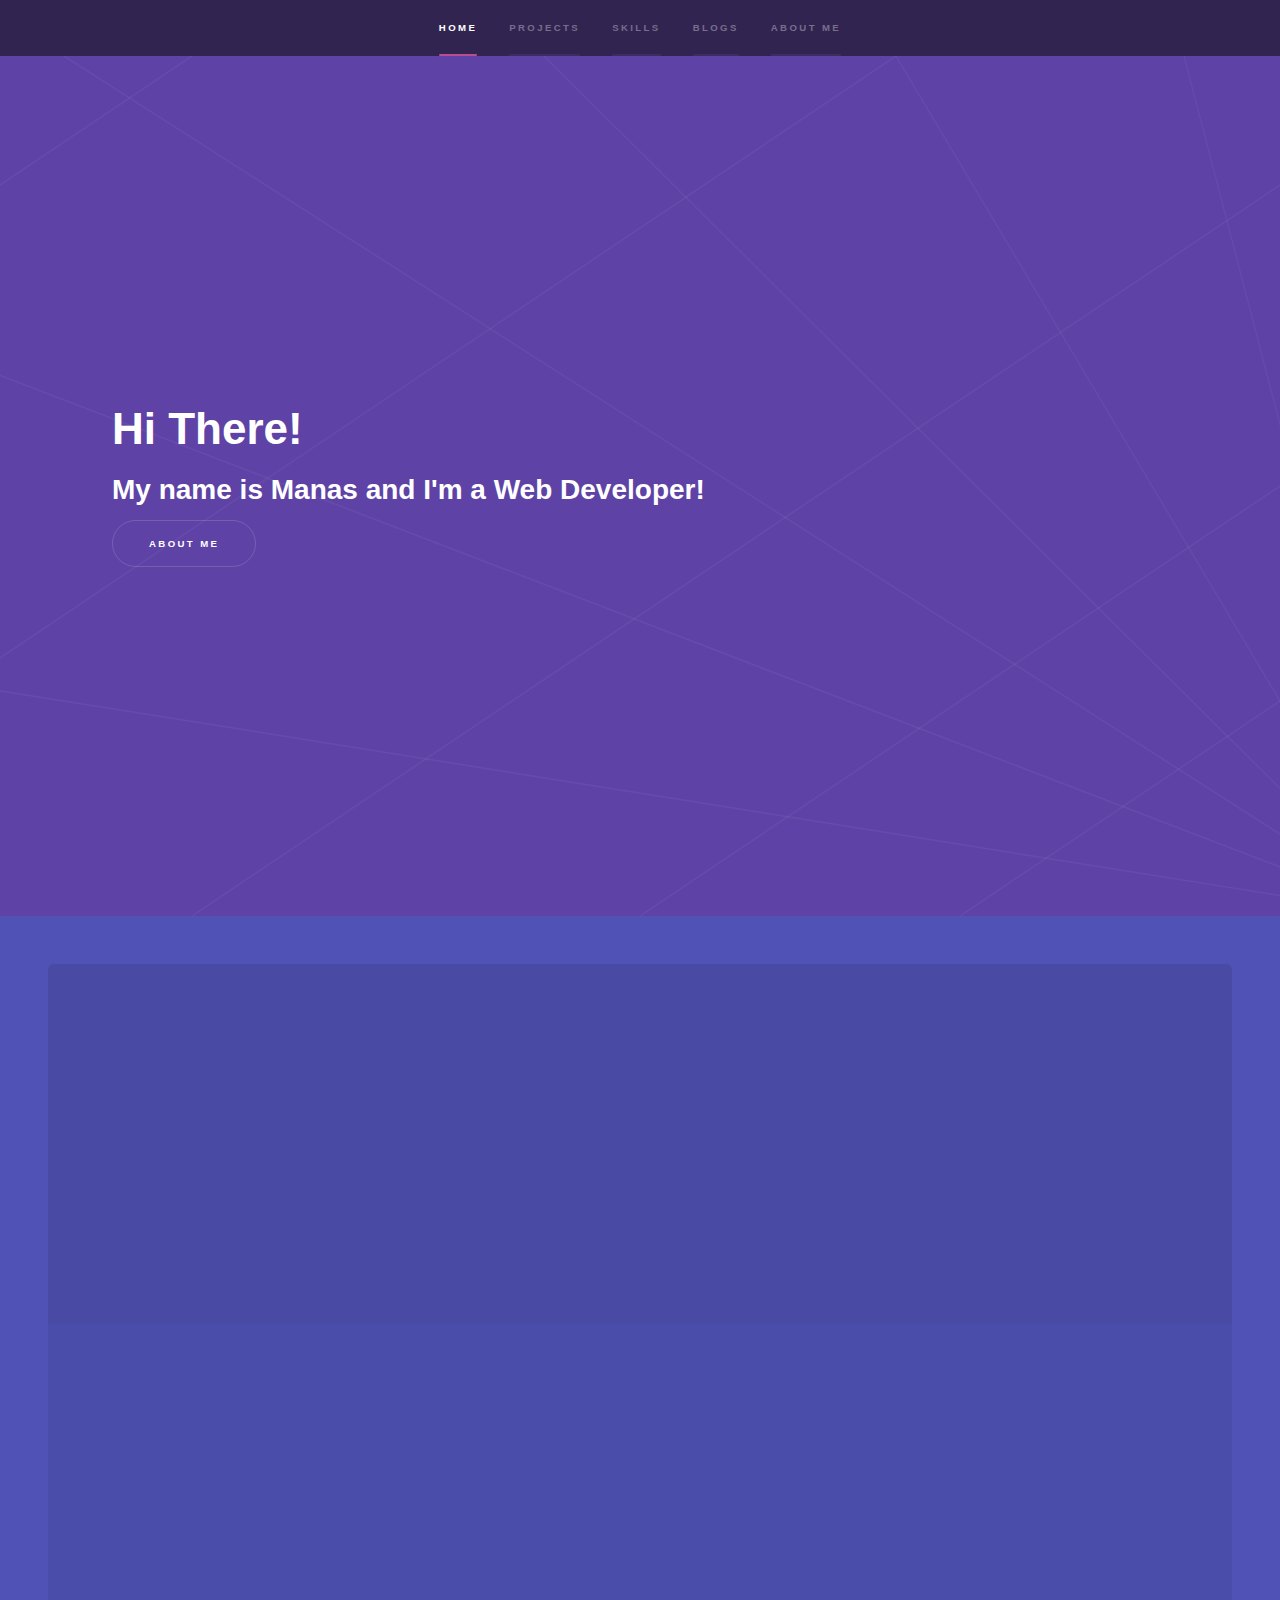
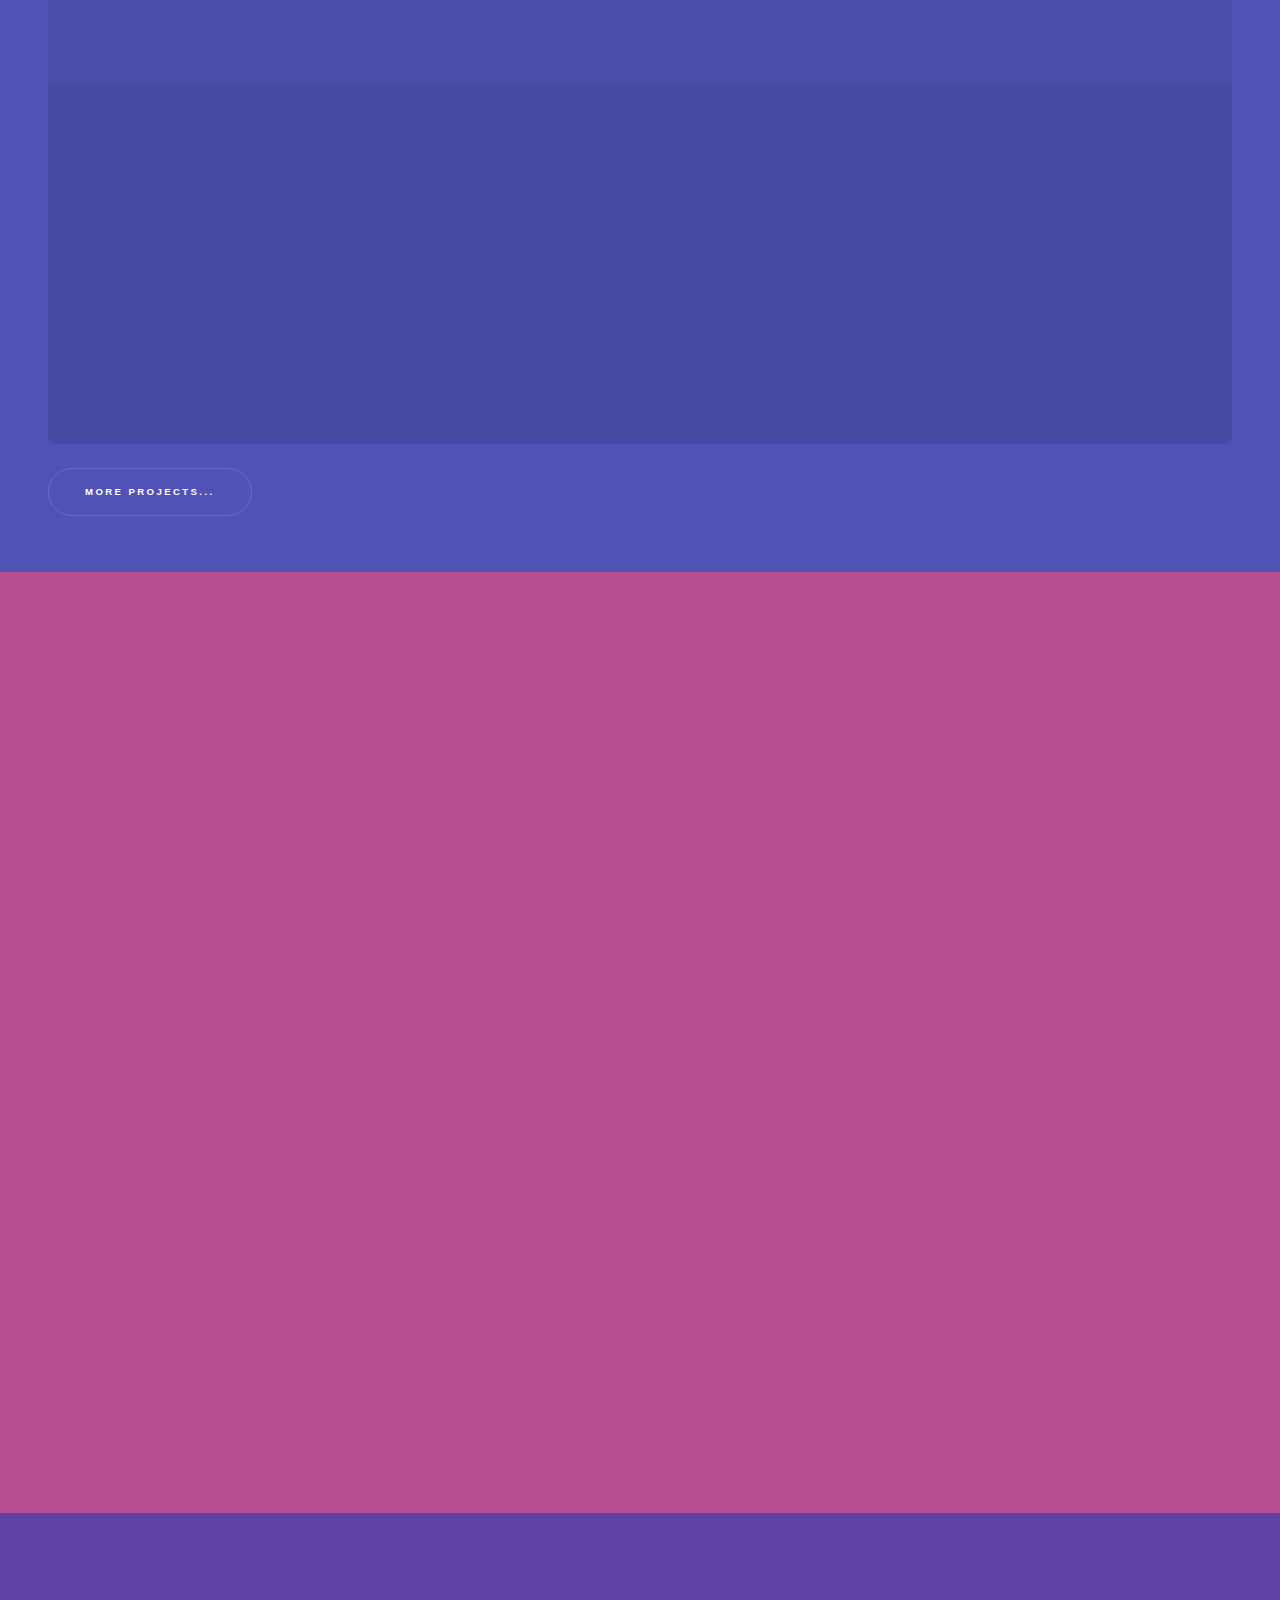
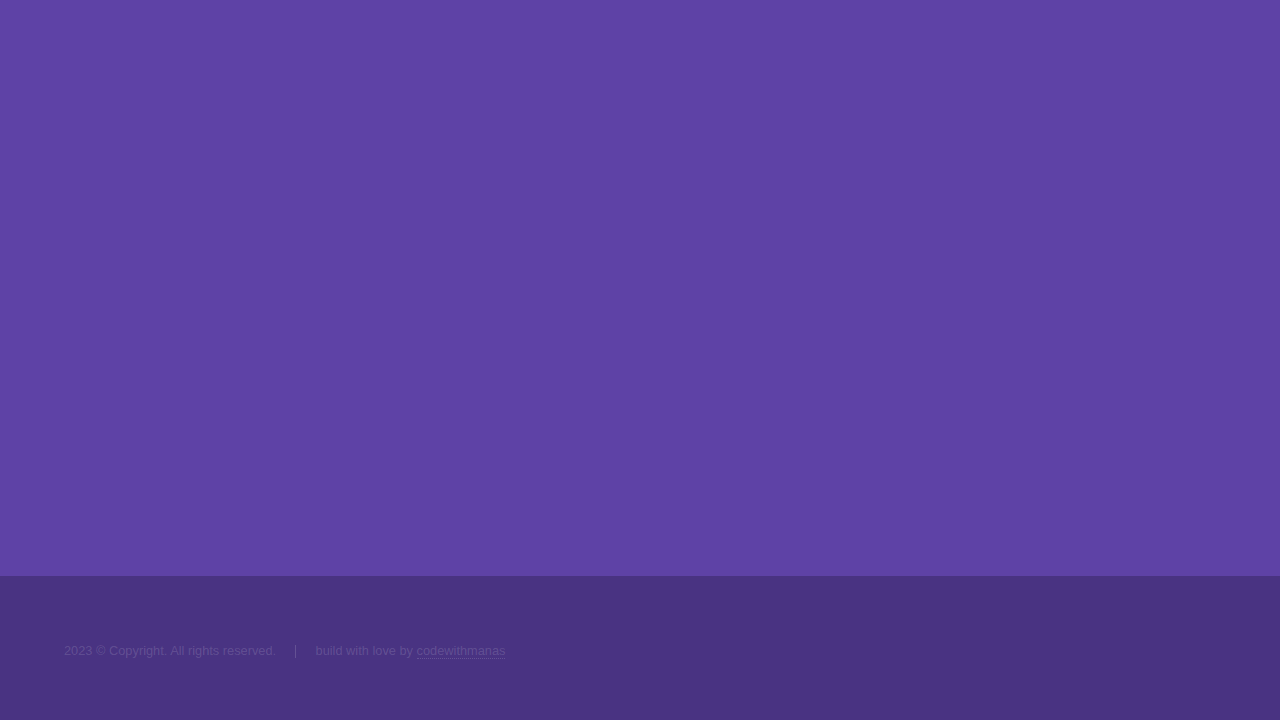
<file: index.html>
<!DOCTYPE HTML>
<!--
	Hyperspace by HTML5 UP
	html5up.net | @ajlkn
	Free for personal and commercial use under the CCA 3.0 license (html5up.net/license)
-->
<html>
	<head>
		<title>Manas Ranjan Adha | Portfolio</title>
		<meta charset="utf-8" />
		<meta name="viewport" content="width=device-width, initial-scale=1, user-scalable=no" />
		<link rel="stylesheet" href="assets/css/main.css" />
		<link rel="stylesheet" href="assets/css/styles.css" />
		<noscript><link rel="stylesheet" href="assets/css/noscript.css" /></noscript>
	</head>
	<body class="is-preload">

		<!-- Sidebar -->
			<section id="sidebar">
				<div class="inner">
					<nav>
						<ul>
							<li><a href="#intro">Home</a></li>
							<li><a href="#one">Projects</a></li>
							<li><a href="#two">Skills</a></li>
							<li><a href="#three">Blogs</a></li>
							<li><a href="#four">About Me</a></li>
						</ul>
					</nav>
				</div>
			</section>

		<!-- Wrapper -->
			<div id="wrapper">

				<!-- Intro -->
					<section id="intro" class="wrapper style1 fullscreen fade-up intro__section">
						<div class="inner">
							<h1>Hi There!</h1>
							<h2>My name is Manas and I'm a Web Developer!</h2>
							<ul class="actions">
								<li><a href="#four" class="button scrolly">About Me</a></li>
							</ul>
						</div>
					</section>

				<!-- One -->
					<section id="one" class="wrapper style2 spotlights project__section" style="padding-bottom: 0px">
						<!-- <h2>Projects</h2> -->
						<section class="project__one">
							<!-- <a href="https://jokejax.netlify.app/" class="image"><img src="images/funnymonkey.jpg" alt="" data-position="center center" /></a> -->
							<div class="content">
								<div class="inner">
									<h2>Random Joke Generator</h2>
									<p>This is a random joke generator app build with reactjs. Input any categories listed on app to generate random jokes and have fun.😜</p>
									<ul class="actions">
										<li><a href="https://jokejax.netlify.app/" target="_blank" class="button">Live Project</a></li>
										<li><a href="https://github.com/codewithmanas/random-joke-generator-app" target="_blank" class="button">Source Code</a></li>
									</ul>
								</div>
							</div>
						</section>
						<section class="project__two">
							<!-- <a href="https://speak-navi.netlify.app/" class="image"><img src="images/avatar.jpg" alt="" data-position="top center" /></a> -->
							<div class="content">
								<div class="inner">
									<h2>Speak Na'vi</h2>
									<p>Convert from English to Navi. Na'vi is a constructed language spoken by the Na'vi people in the fictional world Pandora.</p>
									<ul class="actions">
										<li><a href="https://speak-navi.netlify.app/" target="_blank" class="button">Live Project</a></li>
										<li><a href="https://github.com/codewithmanas/Navi-Translator-App" target="_blank" class="button">Source Code</a></li>
									</ul>
								</div>
							</div>
						</section>
						<section class="project__three">
							<!-- <a href="https://replit.com/@imanas96/fun-marvel-quiz-game?embed=true" class="image"><img src="images/deadpool.jpg" alt="" data-position="25% 25%" /></a> -->
							<div class="content">
								<div class="inner">
									<h2>A Fun Marvel Quiz CLI Game</h2>
									<p>Are you a marvel fan? Let's play a quiz and see. </p>
									<ul class="actions">
										<li><a href="https://replit.com/@imanas96/fun-marvel-quiz-game?embed=true" target="_blank" class="button">Live Project</a></li>
										<li><a href="https://github.com/codewithmanas/A-Fun-Marvel-Quiz-CLI-Game" target="_blank" class="button">Source Code</a></li>
									</ul>
								</div>
							</div>
						</section>
							<ul class="actions more__projects-btn">
								<li><a href="projects.html" class="button">More Projects...</a></li>
							</ul>
						
					</section>

				<!-- Two -->
					<section id="two" class="wrapper style3 fade-up">
						<div class="inner">
							<h2>Skills</h2>
							<p>Phasellus convallis elit id ullamcorper pulvinar. Duis aliquam turpis mauris, eu ultricies erat malesuada quis. Aliquam dapibus, lacus eget hendrerit bibendum, urna est aliquam sem, sit amet imperdiet est velit quis lorem.</p>
							<div class="features">
								<section>
									<span class="icon solid major fa-code"></span>
									<h3>Lorem ipsum amet</h3>
									<p>Phasellus convallis elit id ullam corper amet et pulvinar. Duis aliquam turpis mauris, sed ultricies erat dapibus.</p>
								</section>
								<section>
									<span class="icon solid major fa-lock"></span>
									<h3>Aliquam sed nullam</h3>
									<p>Phasellus convallis elit id ullam corper amet et pulvinar. Duis aliquam turpis mauris, sed ultricies erat dapibus.</p>
								</section>
								<section>
									<span class="icon solid major fa-cog"></span>
									<h3>Sed erat ullam corper</h3>
									<p>Phasellus convallis elit id ullam corper amet et pulvinar. Duis aliquam turpis mauris, sed ultricies erat dapibus.</p>
								</section>
								<section>
									<span class="icon solid major fa-desktop"></span>
									<h3>Veroeros quis lorem</h3>
									<p>Phasellus convallis elit id ullam corper amet et pulvinar. Duis aliquam turpis mauris, sed ultricies erat dapibus.</p>
								</section>
								<section>
									<span class="icon solid major fa-link"></span>
									<h3>Urna quis bibendum</h3>
									<p>Phasellus convallis elit id ullam corper amet et pulvinar. Duis aliquam turpis mauris, sed ultricies erat dapibus.</p>
								</section>
								<section>
									<span class="icon major fa-gem"></span>
									<h3>Aliquam urna dapibus</h3>
									<p>Phasellus convallis elit id ullam corper amet et pulvinar. Duis aliquam turpis mauris, sed ultricies erat dapibus.</p>
								</section>
							</div>
							<ul class="actions">
								<li><a href="generic.html" class="button">Learn more</a></li>
							</ul>
						</div>
					</section>

				<!-- Three -->
					<section id="four" class="wrapper style1 fade-up">
						<div class="inner">
							<h2>About Me</h2>
							<p>Phasellus convallis elit id ullamcorper pulvinar. Duis aliquam turpis mauris, eu ultricies erat malesuada quis. Aliquam dapibus, lacus eget hendrerit bibendum, urna est aliquam sem, sit amet imperdiet est velit quis lorem.</p>
							<div class="split style1">
								<section>
									<form method="post" action="#">
										<div class="fields">
											<div class="field half">
												<label for="name">Name</label>
												<input type="text" name="name" id="name" />
											</div>
											<div class="field half">
												<label for="email">Email</label>
												<input type="text" name="email" id="email" />
											</div>
											<div class="field">
												<label for="message">Message</label>
												<textarea name="message" id="message" rows="5"></textarea>
											</div>
										</div>
										<ul class="actions">
											<li><a href="" class="button submit">Send Message</a></li>
										</ul>
									</form>
								</section>
								<section>
									<ul class="contact">
										<li>
											<h3>Address</h3>
											<span>12345 Somewhere Road #654<br />
											Nashville, TN 00000-0000<br />
											USA</span>
										</li>
										<li>
											<h3>Email</h3>
											<a href="#">user@untitled.tld</a>
										</li>
										<li>
											<h3>Phone</h3>
											<span>(000) 000-0000</span>
										</li>
										<li>
											<h3>Social</h3>
											<ul class="icons">
												<li><a href="https://twitter.com/holaaa_manas/" class="icon brands fa-twitter"><span class="label">Twitter</span></a></li>
												<!-- <li><a href="#" class="icon brands fa-facebook-f"><span class="label">Facebook</span></a></li> -->
												<li><a href="https://github.com/codewithmanas" class="icon brands fa-github"><span class="label">GitHub</span></a></li>
												<!-- <li><a href="#" class="icon brands fa-instagram"><span class="label">Instagram</span></a></li> -->
												<li><a href="www.linkedin.com/in/holaaa-manas" class="icon brands fa-linkedin-in"><span class="label">LinkedIn</span></a></li>
											</ul>
										</li>
									</ul>
								</section>
							</div>
						</div>
					</section>

			</div>

		<!-- Footer -->
			<footer id="footer" class="wrapper style1-alt">
				<div class="inner">
					<ul class="menu">
						<li>2023 &copy; Copyright. All rights reserved.</li><li>build with love by <a href="https://github.com/codewithmanas">codewithmanas</a> </li>
					</ul>
				</div>
			</footer>

		<!-- Scripts -->
			<script src="assets/js/jquery.min.js"></script>
			<script src="assets/js/jquery.scrollex.min.js"></script>
			<script src="assets/js/jquery.scrolly.min.js"></script>
			<script src="assets/js/browser.min.js"></script>
			<script src="assets/js/breakpoints.min.js"></script>
			<script src="assets/js/util.js"></script>
			<script src="assets/js/main.js"></script>

	</body>
</html>
</file>
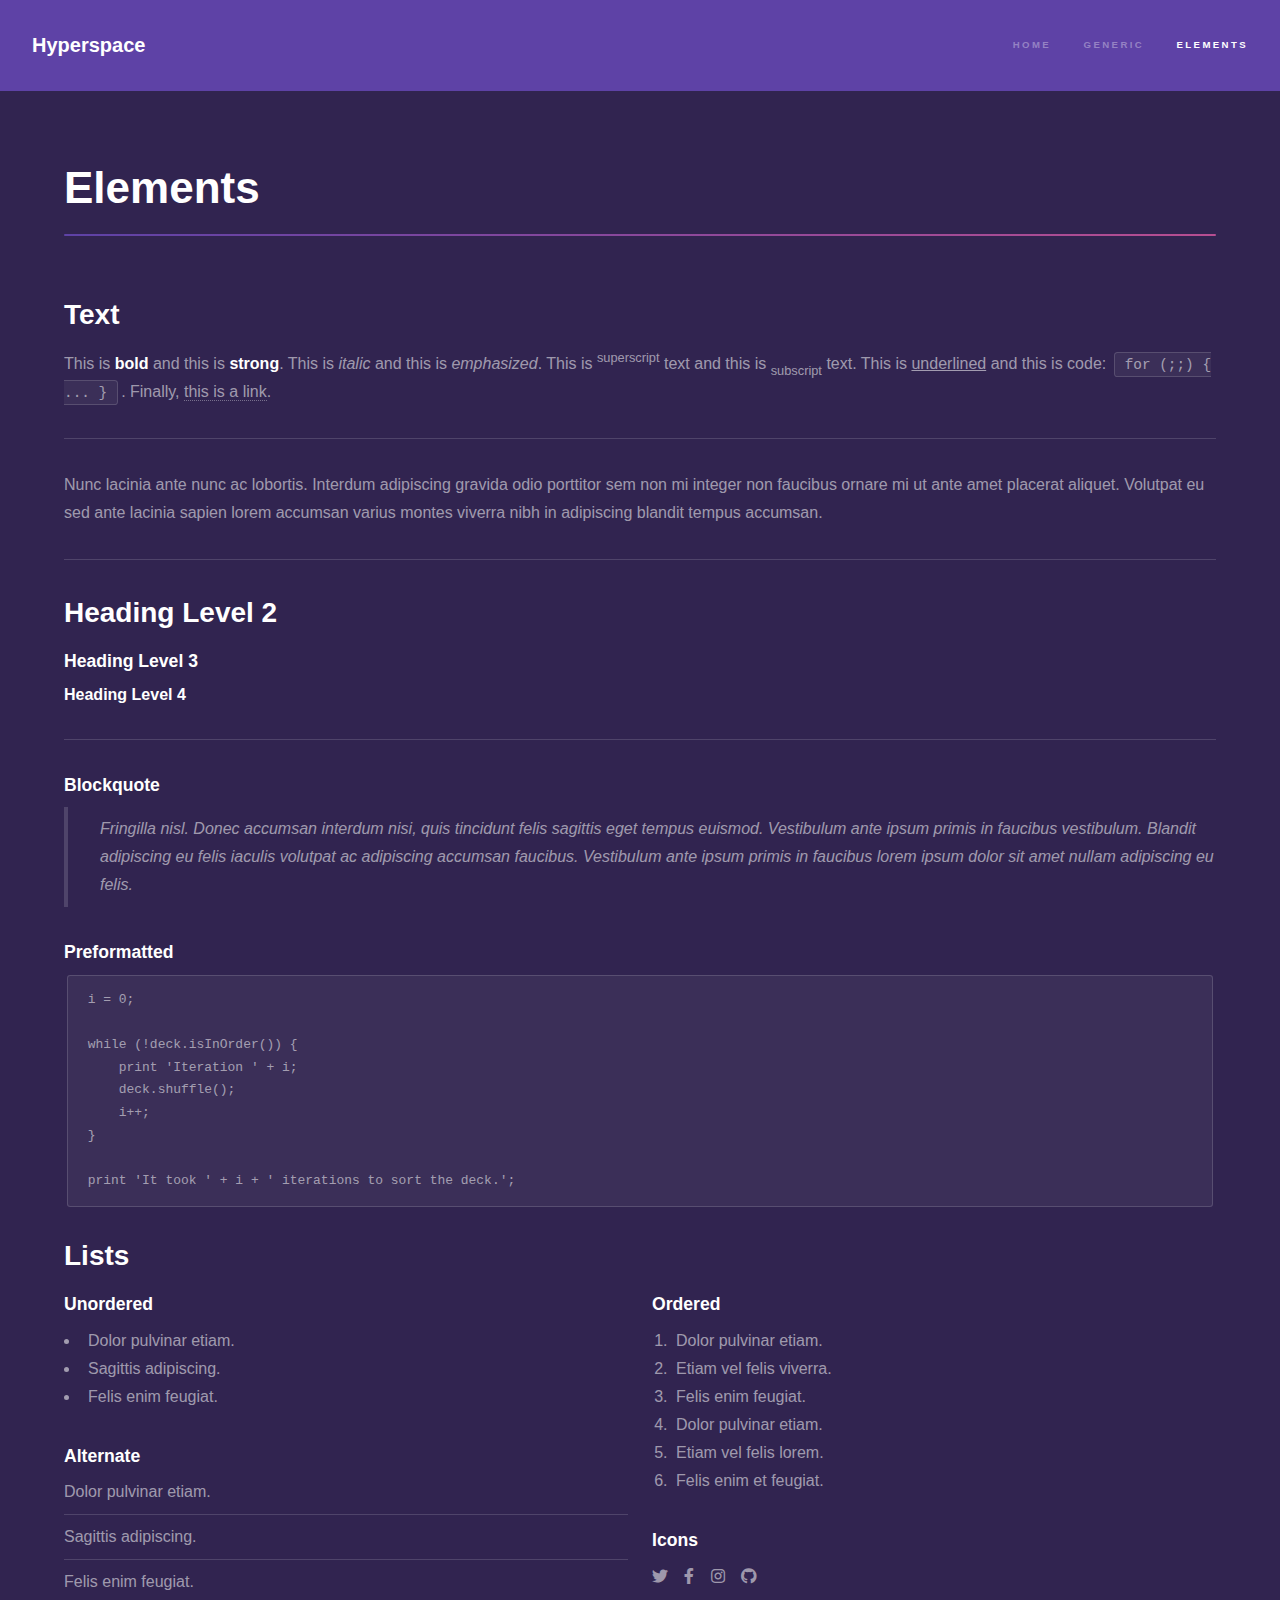
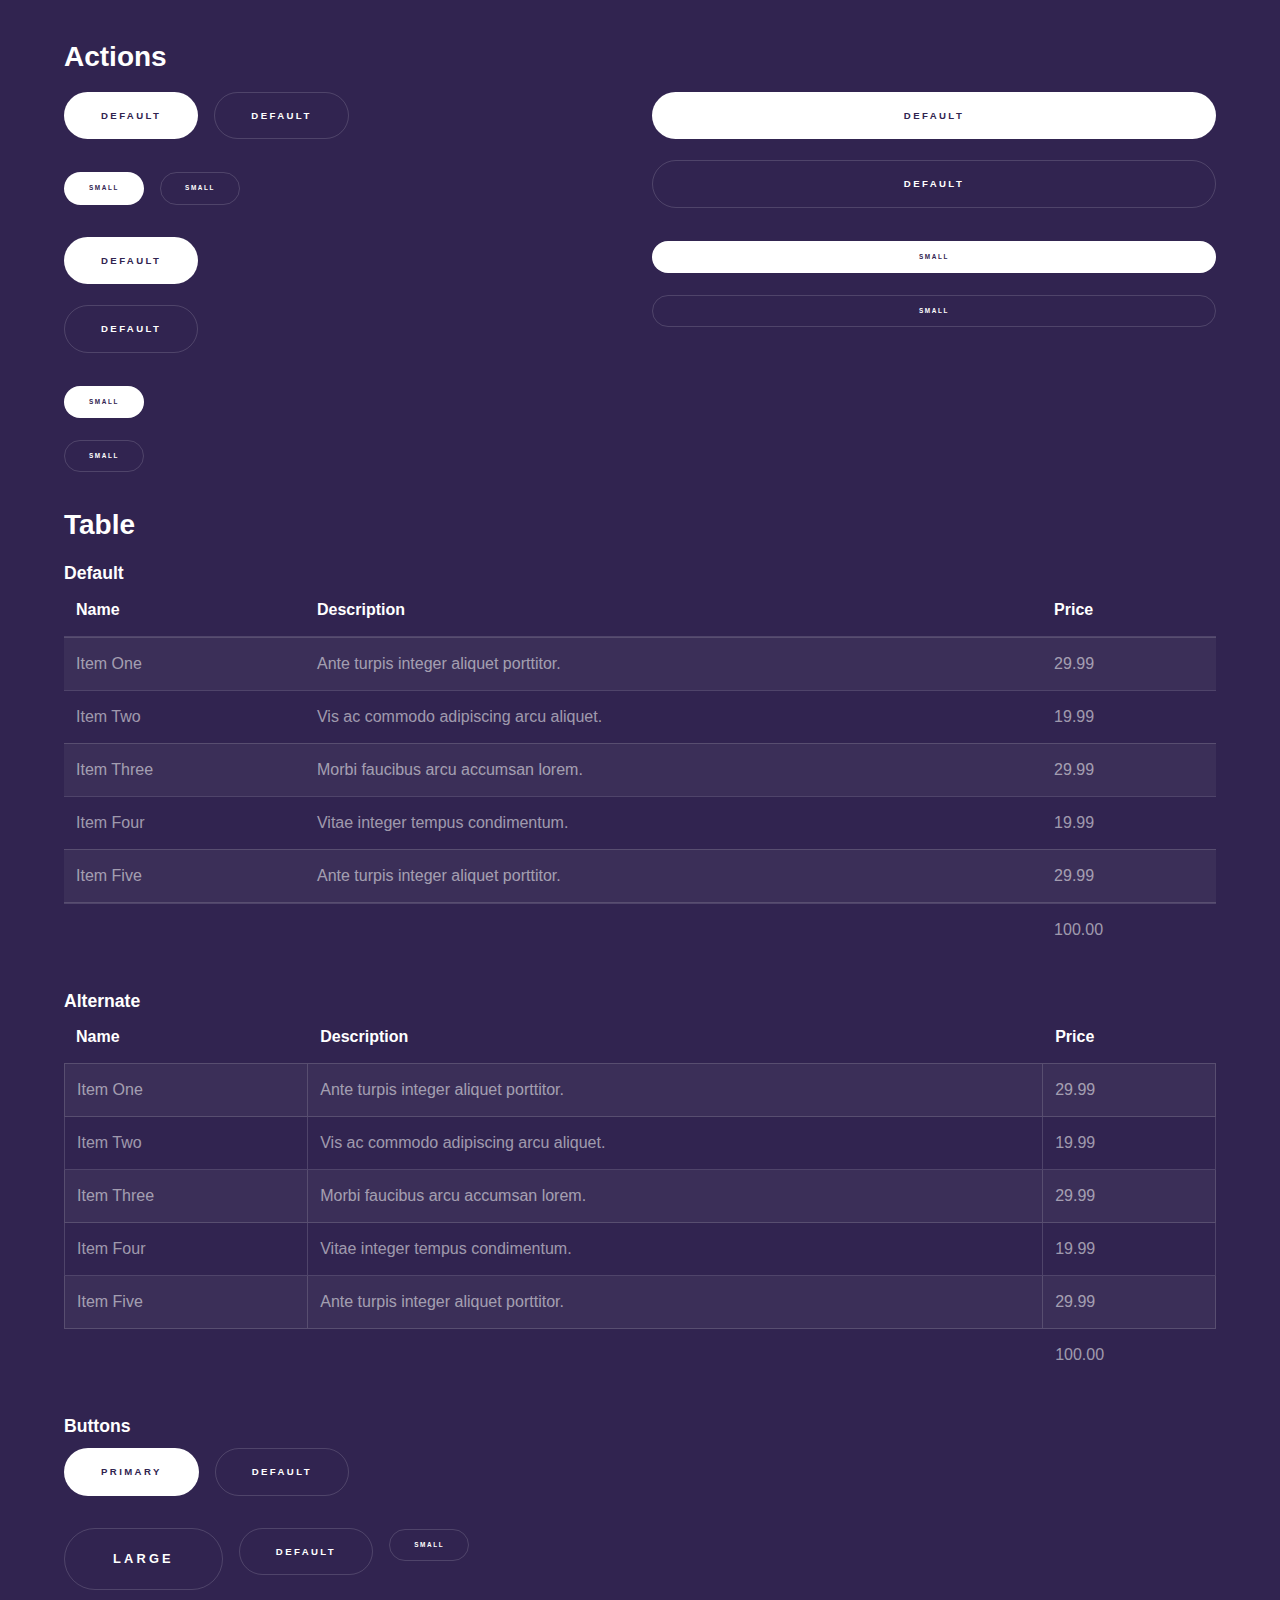
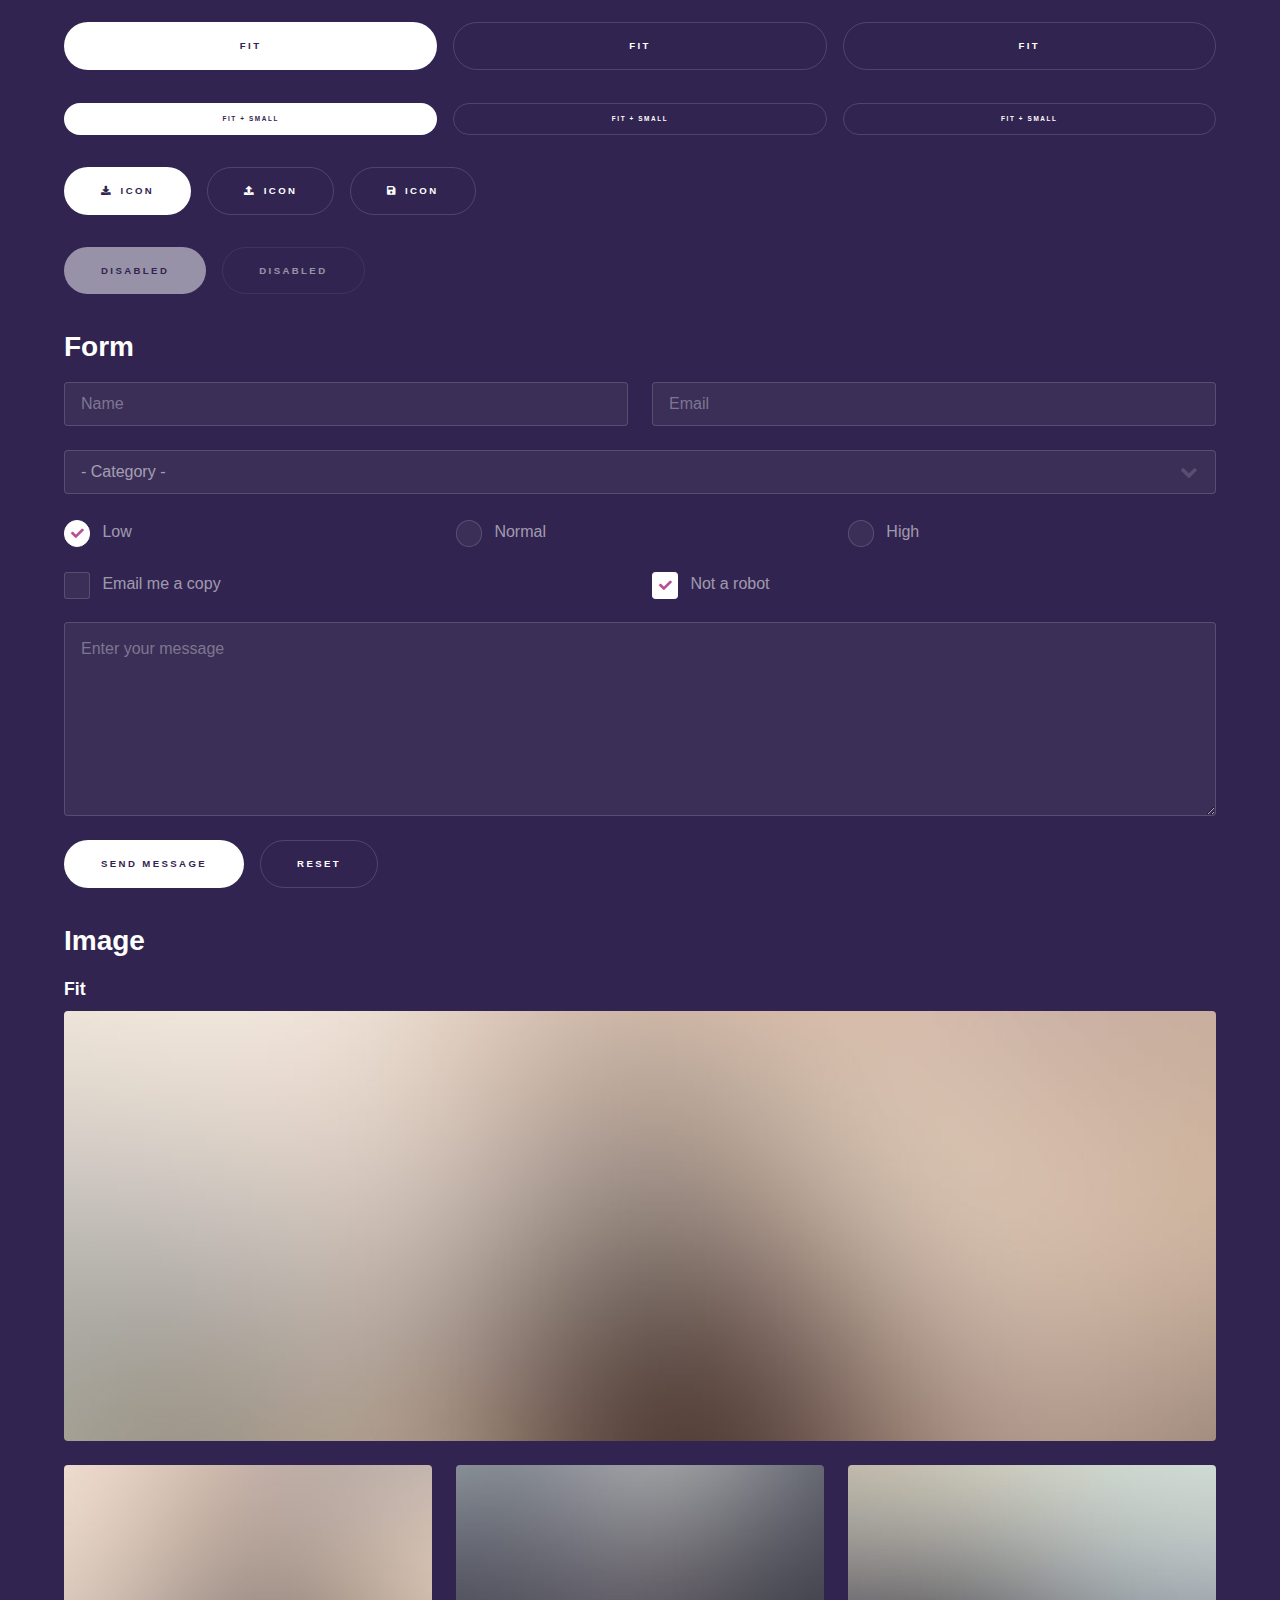
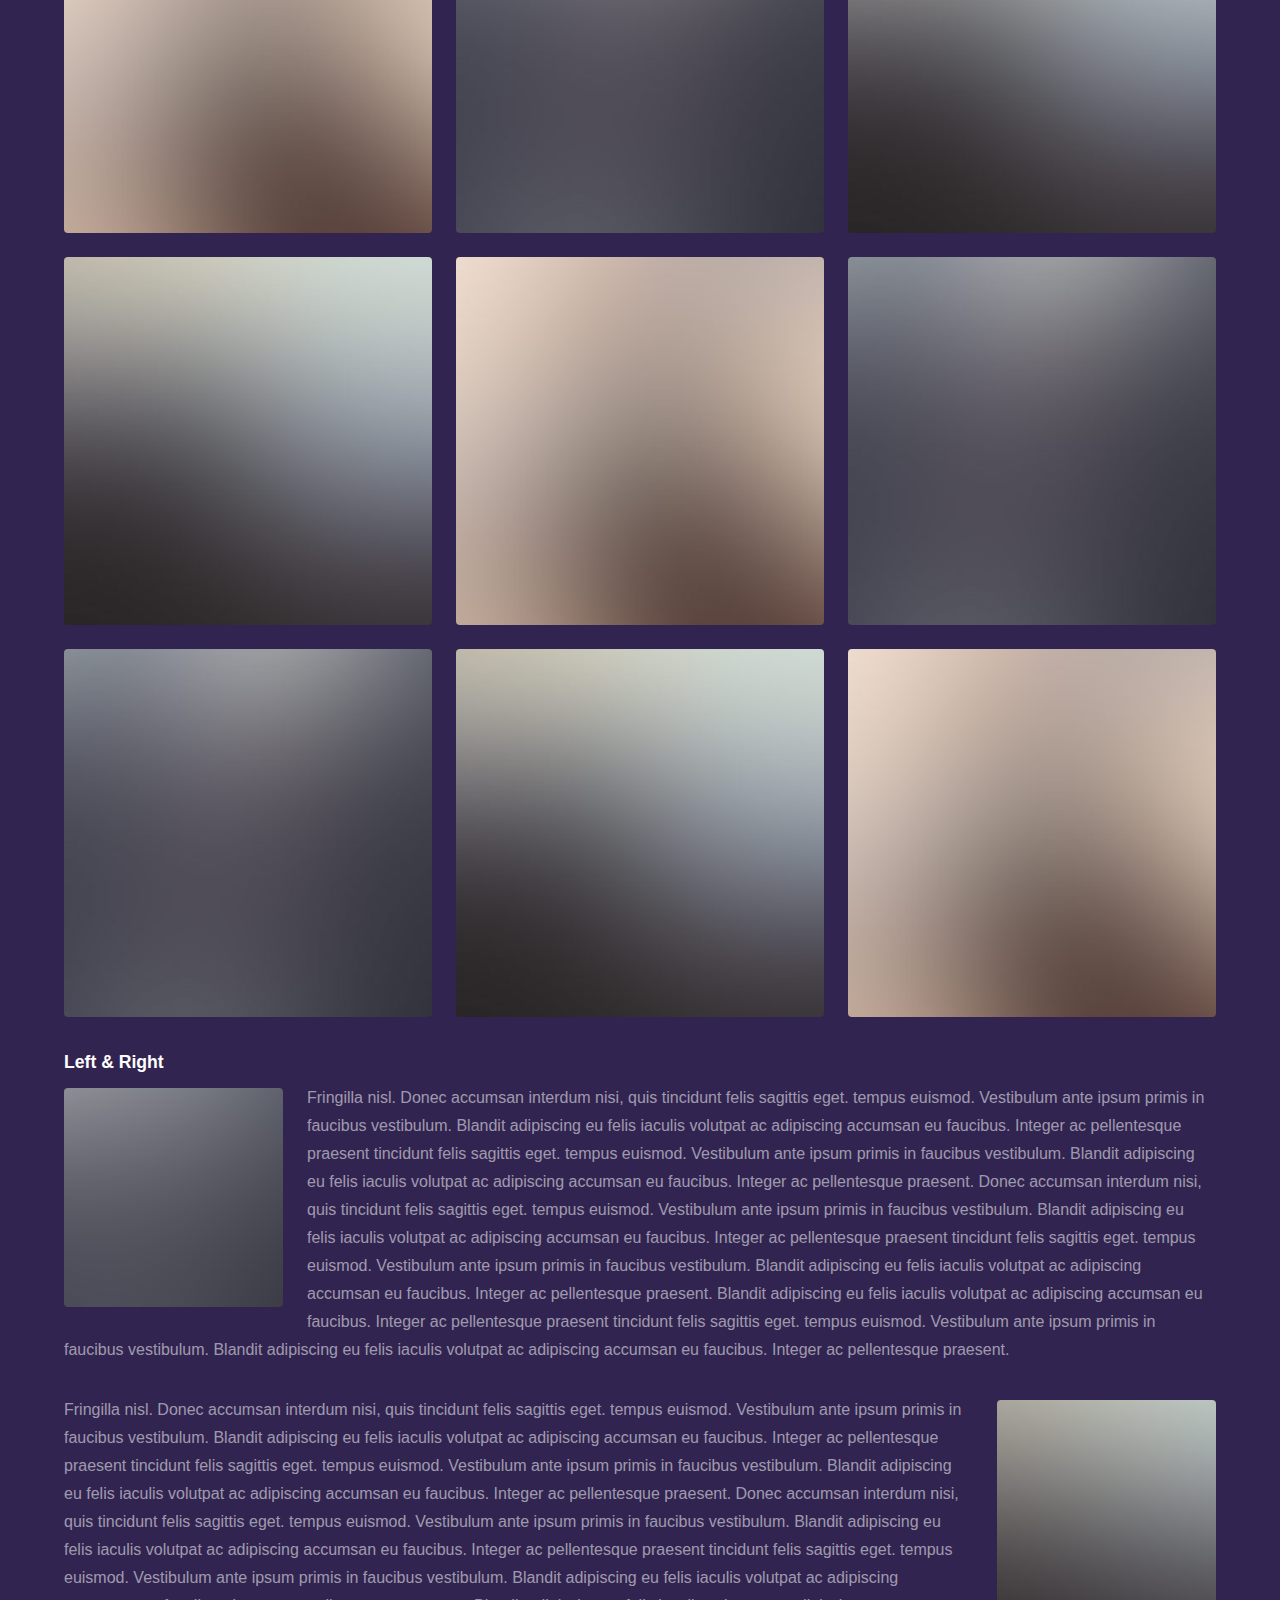
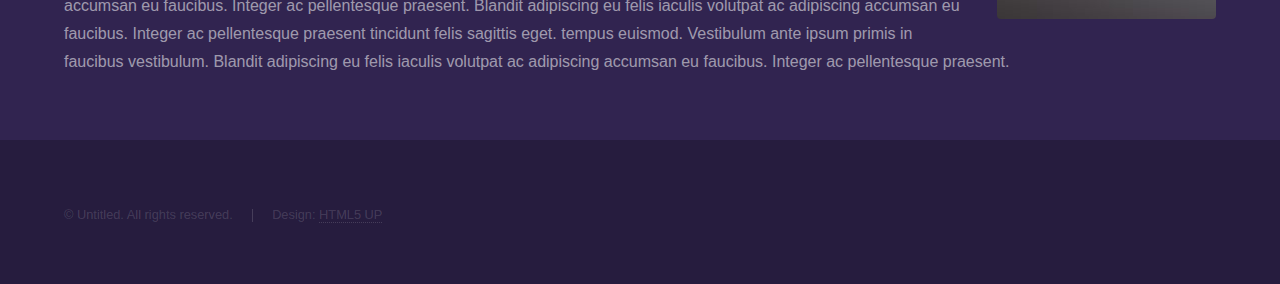
<file: elements.html>
<!DOCTYPE HTML>
<!--
	Hyperspace by HTML5 UP
	html5up.net | @ajlkn
	Free for personal and commercial use under the CCA 3.0 license (html5up.net/license)
-->
<html>
	<head>
		<title>Elements - Hyperspace by HTML5 UP</title>
		<meta charset="utf-8" />
		<meta name="viewport" content="width=device-width, initial-scale=1, user-scalable=no" />
		<link rel="stylesheet" href="assets/css/main.css" />
		<noscript><link rel="stylesheet" href="assets/css/noscript.css" /></noscript>
	</head>
	<body class="is-preload">

		<!-- Header -->
			<header id="header">
				<a href="index.html" class="title">Hyperspace</a>
				<nav>
					<ul>
						<li><a href="index.html">Home</a></li>
						<li><a href="generic.html">Generic</a></li>
						<li><a href="elements.html"  class="active">Elements</a></li>
					</ul>
				</nav>
			</header>

		<!-- Wrapper -->
			<div id="wrapper">

				<!-- Main -->
					<section id="main" class="wrapper">
						<div class="inner">
							<h1 class="major">Elements</h1>

							<!-- Text -->
								<section>
									<h2>Text</h2>
									<p>This is <b>bold</b> and this is <strong>strong</strong>. This is <i>italic</i> and this is <em>emphasized</em>.
									This is <sup>superscript</sup> text and this is <sub>subscript</sub> text.
									This is <u>underlined</u> and this is code: <code>for (;;) { ... }</code>. Finally, <a href="#">this is a link</a>.</p>
									<hr />
									<p>Nunc lacinia ante nunc ac lobortis. Interdum adipiscing gravida odio porttitor sem non mi integer non faucibus ornare mi ut ante amet placerat aliquet. Volutpat eu sed ante lacinia sapien lorem accumsan varius montes viverra nibh in adipiscing blandit tempus accumsan.</p>
									<hr />
									<h2>Heading Level 2</h2>
									<h3>Heading Level 3</h3>
									<h4>Heading Level 4</h4>
									<hr />
									<h3>Blockquote</h3>
									<blockquote>Fringilla nisl. Donec accumsan interdum nisi, quis tincidunt felis sagittis eget tempus euismod. Vestibulum ante ipsum primis in faucibus vestibulum. Blandit adipiscing eu felis iaculis volutpat ac adipiscing accumsan faucibus. Vestibulum ante ipsum primis in faucibus lorem ipsum dolor sit amet nullam adipiscing eu felis.</blockquote>
									<h3>Preformatted</h3>
									<pre><code>i = 0;

while (!deck.isInOrder()) {
    print 'Iteration ' + i;
    deck.shuffle();
    i++;
}

print 'It took ' + i + ' iterations to sort the deck.';</code></pre>
								</section>

							<!-- Lists -->
								<section>
									<h2>Lists</h2>
									<div class="row">
										<div class="col-6 col-12-medium">
											<h3>Unordered</h3>
											<ul>
												<li>Dolor pulvinar etiam.</li>
												<li>Sagittis adipiscing.</li>
												<li>Felis enim feugiat.</li>
											</ul>
											<h3>Alternate</h3>
											<ul class="alt">
												<li>Dolor pulvinar etiam.</li>
												<li>Sagittis adipiscing.</li>
												<li>Felis enim feugiat.</li>
											</ul>
										</div>
										<div class="col-6 col-12-medium">
											<h3>Ordered</h3>
											<ol>
												<li>Dolor pulvinar etiam.</li>
												<li>Etiam vel felis viverra.</li>
												<li>Felis enim feugiat.</li>
												<li>Dolor pulvinar etiam.</li>
												<li>Etiam vel felis lorem.</li>
												<li>Felis enim et feugiat.</li>
											</ol>
											<h3>Icons</h3>
											<ul class="icons">
												<li><a href="#" class="icon brands fa-twitter"><span class="label">Twitter</span></a></li>
												<li><a href="#" class="icon brands fa-facebook-f"><span class="label">Facebook</span></a></li>
												<li><a href="#" class="icon brands fa-instagram"><span class="label">Instagram</span></a></li>
												<li><a href="#" class="icon brands fa-github"><span class="label">Github</span></a></li>
											</ul>
										</div>
									</div>
									<h2>Actions</h2>
									<div class="row">
										<div class="col-6 col-12-medium">
											<ul class="actions">
												<li><a href="#" class="button primary">Default</a></li>
												<li><a href="#" class="button">Default</a></li>
											</ul>
											<ul class="actions small">
												<li><a href="#" class="button primary small">Small</a></li>
												<li><a href="#" class="button small">Small</a></li>
											</ul>
											<ul class="actions stacked">
												<li><a href="#" class="button primary">Default</a></li>
												<li><a href="#" class="button">Default</a></li>
											</ul>
											<ul class="actions stacked">
												<li><a href="#" class="button primary small">Small</a></li>
												<li><a href="#" class="button small">Small</a></li>
											</ul>
										</div>
										<div class="col-6 col-12-medium">
											<ul class="actions stacked">
												<li><a href="#" class="button primary fit">Default</a></li>
												<li><a href="#" class="button fit">Default</a></li>
											</ul>
											<ul class="actions stacked">
												<li><a href="#" class="button primary small fit">Small</a></li>
												<li><a href="#" class="button small fit">Small</a></li>
											</ul>
										</div>
									</div>
								</section>

							<!-- Table -->
								<section>
									<h2>Table</h2>
									<h3>Default</h3>
									<div class="table-wrapper">
										<table>
											<thead>
												<tr>
													<th>Name</th>
													<th>Description</th>
													<th>Price</th>
												</tr>
											</thead>
											<tbody>
												<tr>
													<td>Item One</td>
													<td>Ante turpis integer aliquet porttitor.</td>
													<td>29.99</td>
												</tr>
												<tr>
													<td>Item Two</td>
													<td>Vis ac commodo adipiscing arcu aliquet.</td>
													<td>19.99</td>
												</tr>
												<tr>
													<td>Item Three</td>
													<td> Morbi faucibus arcu accumsan lorem.</td>
													<td>29.99</td>
												</tr>
												<tr>
													<td>Item Four</td>
													<td>Vitae integer tempus condimentum.</td>
													<td>19.99</td>
												</tr>
												<tr>
													<td>Item Five</td>
													<td>Ante turpis integer aliquet porttitor.</td>
													<td>29.99</td>
												</tr>
											</tbody>
											<tfoot>
												<tr>
													<td colspan="2"></td>
													<td>100.00</td>
												</tr>
											</tfoot>
										</table>
									</div>

									<h3>Alternate</h3>
									<div class="table-wrapper">
										<table class="alt">
											<thead>
												<tr>
													<th>Name</th>
													<th>Description</th>
													<th>Price</th>
												</tr>
											</thead>
											<tbody>
												<tr>
													<td>Item One</td>
													<td>Ante turpis integer aliquet porttitor.</td>
													<td>29.99</td>
												</tr>
												<tr>
													<td>Item Two</td>
													<td>Vis ac commodo adipiscing arcu aliquet.</td>
													<td>19.99</td>
												</tr>
												<tr>
													<td>Item Three</td>
													<td> Morbi faucibus arcu accumsan lorem.</td>
													<td>29.99</td>
												</tr>
												<tr>
													<td>Item Four</td>
													<td>Vitae integer tempus condimentum.</td>
													<td>19.99</td>
												</tr>
												<tr>
													<td>Item Five</td>
													<td>Ante turpis integer aliquet porttitor.</td>
													<td>29.99</td>
												</tr>
											</tbody>
											<tfoot>
												<tr>
													<td colspan="2"></td>
													<td>100.00</td>
												</tr>
											</tfoot>
										</table>
									</div>
								</section>

							<!-- Buttons -->
								<section>
									<h3>Buttons</h3>
									<ul class="actions">
										<li><a href="#" class="button primary">Primary</a></li>
										<li><a href="#" class="button">Default</a></li>
									</ul>
									<ul class="actions">
										<li><a href="#" class="button large">Large</a></li>
										<li><a href="#" class="button">Default</a></li>
										<li><a href="#" class="button small">Small</a></li>
									</ul>
									<ul class="actions fit">
										<li><a href="#" class="button primary fit">Fit</a></li>
										<li><a href="#" class="button fit">Fit</a></li>
										<li><a href="#" class="button fit">Fit</a></li>
									</ul>
									<ul class="actions fit small">
										<li><a href="#" class="button primary fit small">Fit + Small</a></li>
										<li><a href="#" class="button fit small">Fit + Small</a></li>
										<li><a href="#" class="button fit small">Fit + Small</a></li>
									</ul>
									<ul class="actions">
										<li><a href="#" class="button primary icon solid fa-download">Icon</a></li>
										<li><a href="#" class="button icon solid fa-upload">Icon</a></li>
										<li><a href="#" class="button icon solid fa-save">Icon</a></li>
									</ul>
									<ul class="actions">
										<li><span class="button primary disabled">Disabled</span></li>
										<li><span class="button disabled">Disabled</span></li>
									</ul>
								</section>

							<!-- Form -->
								<section>
									<h2>Form</h2>
									<form method="post" action="#">
										<div class="row gtr-uniform">
											<div class="col-6 col-12-xsmall">
												<input type="text" name="demo-name" id="demo-name" value="" placeholder="Name" />
											</div>
											<div class="col-6 col-12-xsmall">
												<input type="email" name="demo-email" id="demo-email" value="" placeholder="Email" />
											</div>
											<div class="col-12">
												<select name="demo-category" id="demo-category">
													<option value="">- Category -</option>
													<option value="1">Manufacturing</option>
													<option value="1">Shipping</option>
													<option value="1">Administration</option>
													<option value="1">Human Resources</option>
												</select>
											</div>
											<div class="col-4 col-12-small">
												<input type="radio" id="demo-priority-low" name="demo-priority" checked>
												<label for="demo-priority-low">Low</label>
											</div>
											<div class="col-4 col-12-small">
												<input type="radio" id="demo-priority-normal" name="demo-priority">
												<label for="demo-priority-normal">Normal</label>
											</div>
											<div class="col-4 col-12-small">
												<input type="radio" id="demo-priority-high" name="demo-priority">
												<label for="demo-priority-high">High</label>
											</div>
											<div class="col-6 col-12-small">
												<input type="checkbox" id="demo-copy" name="demo-copy">
												<label for="demo-copy">Email me a copy</label>
											</div>
											<div class="col-6 col-12-small">
												<input type="checkbox" id="demo-human" name="demo-human" checked>
												<label for="demo-human">Not a robot</label>
											</div>
											<div class="col-12">
												<textarea name="demo-message" id="demo-message" placeholder="Enter your message" rows="6"></textarea>
											</div>
											<div class="col-12">
												<ul class="actions">
													<li><input type="submit" value="Send Message" class="primary" /></li>
													<li><input type="reset" value="Reset" /></li>
												</ul>
											</div>
										</div>
									</form>
								</section>

							<!-- Image -->
								<section>
									<h2>Image</h2>
									<h3>Fit</h3>
									<div class="box alt">
										<div class="row gtr-uniform">
											<div class="col-12"><span class="image fit"><img src="images/pic04.jpg" alt="" /></span></div>
											<div class="col-4"><span class="image fit"><img src="images/pic01.jpg" alt="" /></span></div>
											<div class="col-4"><span class="image fit"><img src="images/pic02.jpg" alt="" /></span></div>
											<div class="col-4"><span class="image fit"><img src="images/pic03.jpg" alt="" /></span></div>
											<div class="col-4"><span class="image fit"><img src="images/pic03.jpg" alt="" /></span></div>
											<div class="col-4"><span class="image fit"><img src="images/pic01.jpg" alt="" /></span></div>
											<div class="col-4"><span class="image fit"><img src="images/pic02.jpg" alt="" /></span></div>
											<div class="col-4"><span class="image fit"><img src="images/pic02.jpg" alt="" /></span></div>
											<div class="col-4"><span class="image fit"><img src="images/pic03.jpg" alt="" /></span></div>
											<div class="col-4"><span class="image fit"><img src="images/pic01.jpg" alt="" /></span></div>
										</div>
									</div>
									<h3>Left &amp; Right</h3>
									<p><span class="image left"><img src="images/pic05.jpg" alt="" /></span>Fringilla nisl. Donec accumsan interdum nisi, quis tincidunt felis sagittis eget. tempus euismod. Vestibulum ante ipsum primis in faucibus vestibulum. Blandit adipiscing eu felis iaculis volutpat ac adipiscing accumsan eu faucibus. Integer ac pellentesque praesent tincidunt felis sagittis eget. tempus euismod. Vestibulum ante ipsum primis in faucibus vestibulum. Blandit adipiscing eu felis iaculis volutpat ac adipiscing accumsan eu faucibus. Integer ac pellentesque praesent. Donec accumsan interdum nisi, quis tincidunt felis sagittis eget. tempus euismod. Vestibulum ante ipsum primis in faucibus vestibulum. Blandit adipiscing eu felis iaculis volutpat ac adipiscing accumsan eu faucibus. Integer ac pellentesque praesent tincidunt felis sagittis eget. tempus euismod. Vestibulum ante ipsum primis in faucibus vestibulum. Blandit adipiscing eu felis iaculis volutpat ac adipiscing accumsan eu faucibus. Integer ac pellentesque praesent. Blandit adipiscing eu felis iaculis volutpat ac adipiscing accumsan eu faucibus. Integer ac pellentesque praesent tincidunt felis sagittis eget. tempus euismod. Vestibulum ante ipsum primis in faucibus vestibulum. Blandit adipiscing eu felis iaculis volutpat ac adipiscing accumsan eu faucibus. Integer ac pellentesque praesent.</p>
									<p><span class="image right"><img src="images/pic06.jpg" alt="" /></span>Fringilla nisl. Donec accumsan interdum nisi, quis tincidunt felis sagittis eget. tempus euismod. Vestibulum ante ipsum primis in faucibus vestibulum. Blandit adipiscing eu felis iaculis volutpat ac adipiscing accumsan eu faucibus. Integer ac pellentesque praesent tincidunt felis sagittis eget. tempus euismod. Vestibulum ante ipsum primis in faucibus vestibulum. Blandit adipiscing eu felis iaculis volutpat ac adipiscing accumsan eu faucibus. Integer ac pellentesque praesent. Donec accumsan interdum nisi, quis tincidunt felis sagittis eget. tempus euismod. Vestibulum ante ipsum primis in faucibus vestibulum. Blandit adipiscing eu felis iaculis volutpat ac adipiscing accumsan eu faucibus. Integer ac pellentesque praesent tincidunt felis sagittis eget. tempus euismod. Vestibulum ante ipsum primis in faucibus vestibulum. Blandit adipiscing eu felis iaculis volutpat ac adipiscing accumsan eu faucibus. Integer ac pellentesque praesent. Blandit adipiscing eu felis iaculis volutpat ac adipiscing accumsan eu faucibus. Integer ac pellentesque praesent tincidunt felis sagittis eget. tempus euismod. Vestibulum ante ipsum primis in faucibus vestibulum. Blandit adipiscing eu felis iaculis volutpat ac adipiscing accumsan eu faucibus. Integer ac pellentesque praesent.</p>
								</section>

						</div>
					</section>

			</div>

		<!-- Footer -->
			<footer id="footer" class="wrapper alt">
				<div class="inner">
					<ul class="menu">
						<li>&copy; Untitled. All rights reserved.</li><li>Design: <a href="http://html5up.net">HTML5 UP</a></li>
					</ul>
				</div>
			</footer>

		<!-- Scripts -->
			<script src="assets/js/jquery.min.js"></script>
			<script src="assets/js/jquery.scrollex.min.js"></script>
			<script src="assets/js/jquery.scrolly.min.js"></script>
			<script src="assets/js/browser.min.js"></script>
			<script src="assets/js/breakpoints.min.js"></script>
			<script src="assets/js/util.js"></script>
			<script src="assets/js/main.js"></script>

	</body>
</html>
</file>
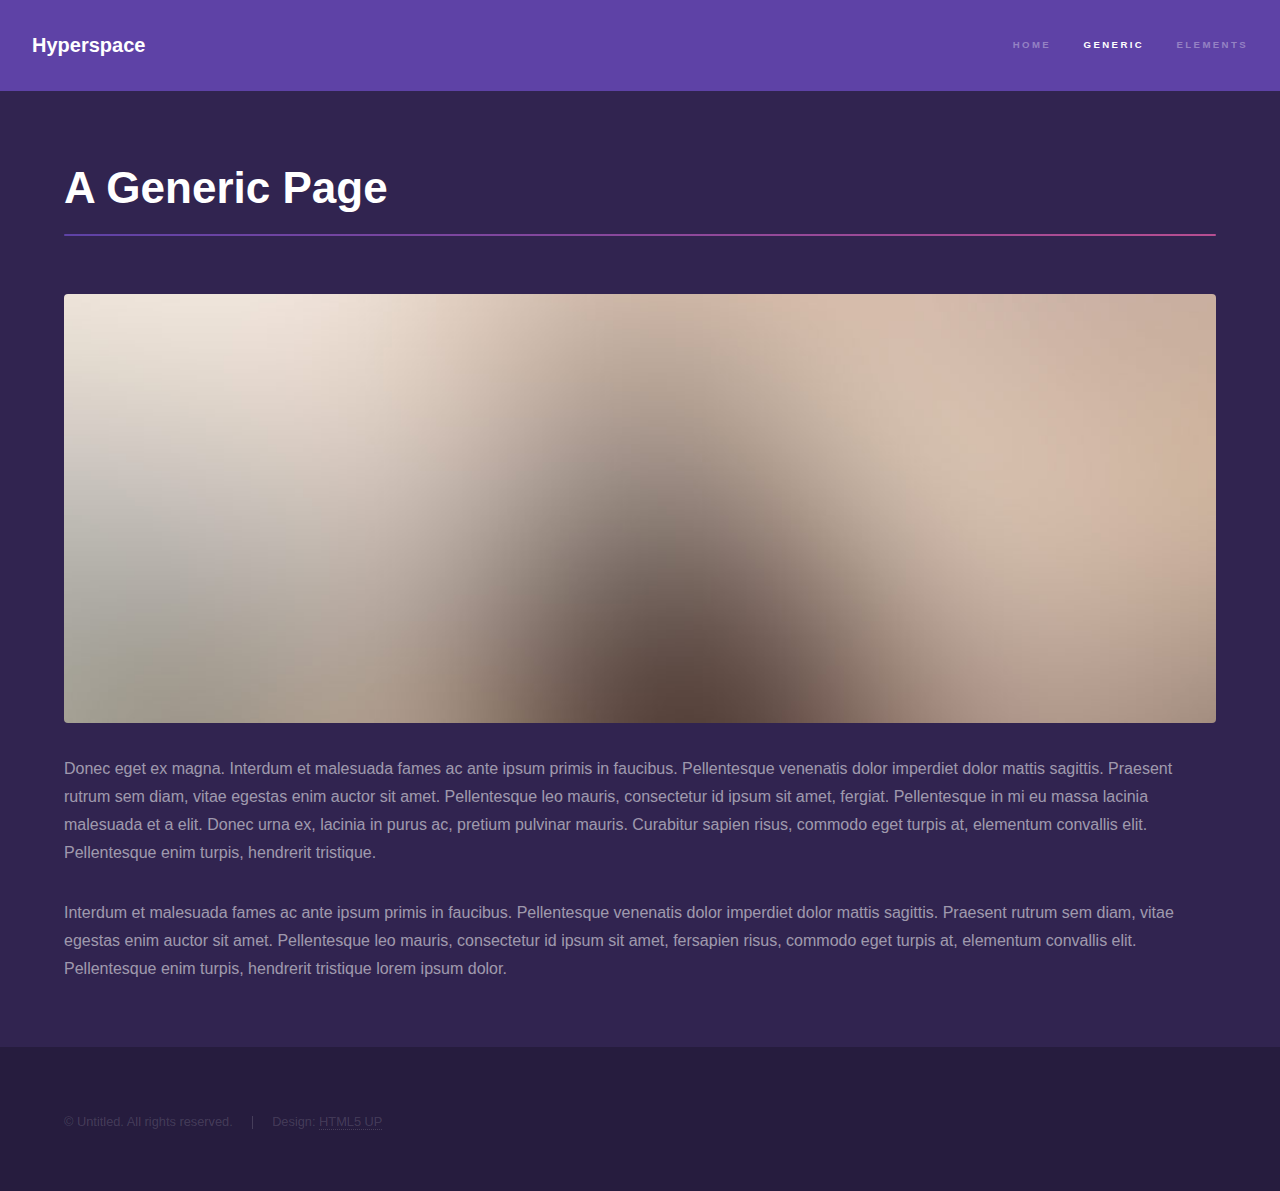
<file: generic.html>
<!DOCTYPE HTML>
<!--
	Hyperspace by HTML5 UP
	html5up.net | @ajlkn
	Free for personal and commercial use under the CCA 3.0 license (html5up.net/license)
-->
<html>
	<head>
		<title>Generic - Hyperspace by HTML5 UP</title>
		<meta charset="utf-8" />
		<meta name="viewport" content="width=device-width, initial-scale=1, user-scalable=no" />
		<link rel="stylesheet" href="assets/css/main.css" />
		<noscript><link rel="stylesheet" href="assets/css/noscript.css" /></noscript>
	</head>
	<body class="is-preload">

		<!-- Header -->
			<header id="header">
				<a href="index.html" class="title">Hyperspace</a>
				<nav>
					<ul>
						<li><a href="index.html">Home</a></li>
						<li><a href="generic.html" class="active">Generic</a></li>
						<li><a href="elements.html">Elements</a></li>
					</ul>
				</nav>
			</header>

		<!-- Wrapper -->
			<div id="wrapper">

				<!-- Main -->
					<section id="main" class="wrapper">
						<div class="inner">
							<h1 class="major">A Generic Page</h1>
							<span class="image fit"><img src="images/pic04.jpg" alt="" /></span>
							<p>Donec eget ex magna. Interdum et malesuada fames ac ante ipsum primis in faucibus. Pellentesque venenatis dolor imperdiet dolor mattis sagittis. Praesent rutrum sem diam, vitae egestas enim auctor sit amet. Pellentesque leo mauris, consectetur id ipsum sit amet, fergiat. Pellentesque in mi eu massa lacinia malesuada et a elit. Donec urna ex, lacinia in purus ac, pretium pulvinar mauris. Curabitur sapien risus, commodo eget turpis at, elementum convallis elit. Pellentesque enim turpis, hendrerit tristique.</p>
							<p>Interdum et malesuada fames ac ante ipsum primis in faucibus. Pellentesque venenatis dolor imperdiet dolor mattis sagittis. Praesent rutrum sem diam, vitae egestas enim auctor sit amet. Pellentesque leo mauris, consectetur id ipsum sit amet, fersapien risus, commodo eget turpis at, elementum convallis elit. Pellentesque enim turpis, hendrerit tristique lorem ipsum dolor.</p>
						</div>
					</section>

			</div>

		<!-- Footer -->
			<footer id="footer" class="wrapper alt">
				<div class="inner">
					<ul class="menu">
						<li>&copy; Untitled. All rights reserved.</li><li>Design: <a href="http://html5up.net">HTML5 UP</a></li>
					</ul>
				</div>
			</footer>

		<!-- Scripts -->
			<script src="assets/js/jquery.min.js"></script>
			<script src="assets/js/jquery.scrollex.min.js"></script>
			<script src="assets/js/jquery.scrolly.min.js"></script>
			<script src="assets/js/browser.min.js"></script>
			<script src="assets/js/breakpoints.min.js"></script>
			<script src="assets/js/util.js"></script>
			<script src="assets/js/main.js"></script>

	</body>
</html>
</file>
<file: assets/css/styles.css>
* {
    margin: 0;
}

h1 {
    font-weight: bold;
    line-height: 1.1;
}

#intro h2 {
    line-height: 1.1;
}

.intro__section {
    padding-left: 3rem;
}
.cover__image img {
    width: 400px;
}
.more__projects-btn {
    padding-top: 1.5rem;
    padding-bottom: 3.5rem;
    margin-bottom: 0;
}

.project__section {
    padding: 3rem;
    /* background-color: #484AA3; */
    padding-bottom: 0;
}
.project__one {
    background-color: #484AA3;
    border-radius: 6px 6px 0 0 ;
}
.project__three {
    border-radius: 0 0 6px 6px;
}
</file>
<file: assets/css/noscript.css>
/*
	Hyperspace by HTML5 UP
	html5up.net | @ajlkn
	Free for personal and commercial use under the CCA 3.0 license (html5up.net/license)
*/

/* Spotlights */

	.spotlights > section > .image:before {
		opacity: 0 !important;
	}

	.spotlights > section > .content > .inner {
		-moz-transform: none !important;
		-webkit-transform: none !important;
		-ms-transform: none !important;
		transform: none !important;
		opacity: 1 !important;
	}

/* Wrapper */

	.wrapper > .inner {
		opacity: 1 !important;
		-moz-transform: none !important;
		-webkit-transform: none !important;
		-ms-transform: none !important;
		transform: none !important;
	}

/* Sidebar */

	#sidebar > .inner {
		opacity: 1 !important;
	}

	#sidebar nav > ul > li {
		-moz-transform: none !important;
		-webkit-transform: none !important;
		-ms-transform: none !important;
		transform: none !important;
		opacity: 1 !important;
	}
</file>
<file: assets/css/main.css>
@import url(fontawesome-all.min.css);

/*
	Hyperspace by HTML5 UP
	html5up.net | @ajlkn
	Free for personal and commercial use under the CCA 3.0 license (html5up.net/license)
*/

html, body, div, span, applet, object,
iframe, h1, h2, h3, h4, h5, h6, p, blockquote,
pre, a, abbr, acronym, address, big, cite,
code, del, dfn, em, img, ins, kbd, q, s, samp,
small, strike, strong, sub, sup, tt, var, b,
u, i, center, dl, dt, dd, ol, ul, li, fieldset,
form, label, legend, table, caption, tbody,
tfoot, thead, tr, th, td, article, aside,
canvas, details, embed, figure, figcaption,
footer, header, hgroup, menu, nav, output, ruby,
section, summary, time, mark, audio, video {
	margin: 0;
	padding: 0;
	border: 0;
	font-size: 100%;
	font: inherit;
	vertical-align: baseline;}

article, aside, details, figcaption, figure,
footer, header, hgroup, menu, nav, section {
	display: block;}


body {
	line-height: 1;
}

ol, ul {
	list-style: none;
}

blockquote, q {
	quotes: none;
}

	blockquote:before, blockquote:after, q:before, q:after {
		content: '';
		content: none;
	}

table {
	border-collapse: collapse;
	border-spacing: 0;
}

body {
	-webkit-text-size-adjust: none;
}

mark {
	background-color: transparent;
	color: inherit;
}

input::-moz-focus-inner {
	border: 0;
	padding: 0;
}

input, select, textarea {
	-moz-appearance: none;
	-webkit-appearance: none;
	-ms-appearance: none;
	appearance: none;
}

/* Basic */

	@-ms-viewport {
		width: device-width;
	}

	body {
		-ms-overflow-style: scrollbar;
	}

	@media screen and (max-width: 480px) {

		html, body {
			min-width: 320px;
		}

	}

	html {
		box-sizing: border-box;
	}

	*, *:before, *:after {
		box-sizing: inherit;
	}

	body {
		background: #312450;
	}

		body.is-preload *, body.is-preload *:before, body.is-preload *:after {
			-moz-animation: none !important;
			-webkit-animation: none !important;
			-ms-animation: none !important;
			animation: none !important;
			-moz-transition: none !important;
			-webkit-transition: none !important;
			-ms-transition: none !important;
			transition: none !important;
		}

/* Type */

	body, input, select, textarea {
		color: rgba(255, 255, 255, 0.55);
		font-family: Arial, Helvetica, sans-serif;
		font-size: 16.5pt;
		font-weight: normal;
		line-height: 1.75;
	}

		@media screen and (max-width: 1680px) {

			body, input, select, textarea {
				font-size: 13pt;
			}

		}

		@media screen and (max-width: 1280px) {

			body, input, select, textarea {
				font-size: 12pt;
			}

		}

		@media screen and (max-width: 360px) {

			body, input, select, textarea {
				font-size: 11pt;
			}

		}

	a {
		-moz-transition: color 0.2s ease, border-bottom-color 0.2s ease;
		-webkit-transition: color 0.2s ease, border-bottom-color 0.2s ease;
		-ms-transition: color 0.2s ease, border-bottom-color 0.2s ease;
		transition: color 0.2s ease, border-bottom-color 0.2s ease;
		border-bottom: dotted 1px rgba(255, 255, 255, 0.35);
		color: inherit;
		text-decoration: none;
	}

		a:hover {
			border-bottom-color: transparent;
			color: #ffffff;
		}

	strong, b {
		color: #ffffff;
		font-weight: bold;
	}

	em, i {
		font-style: italic;
	}

	p {
		margin: 0 0 2em 0;
	}

	h1, h2, h3, h4, h5, h6 {
		color: #ffffff;
		font-weight: bold;
		line-height: 1.5;
		margin: 0 0 0.5em 0;
	}

		h1 a, h2 a, h3 a, h4 a, h5 a, h6 a {
			color: inherit;
			text-decoration: none;
		}

	h1 {
		font-size: 2.75em;
	}

		h1.major {
			margin: 0 0 1.3em 0;
			position: relative;
			padding-bottom: 0.35em;
		}

			h1.major:after {
				background-image: -moz-linear-gradient(to right, #5e42a6, #b74e91);
				background-image: -webkit-linear-gradient(to right, #5e42a6, #b74e91);
				background-image: -ms-linear-gradient(to right, #5e42a6, #b74e91);
				background-image: linear-gradient(to right, #5e42a6, #b74e91);
				-moz-transition: max-width 0.2s ease;
				-webkit-transition: max-width 0.2s ease;
				-ms-transition: max-width 0.2s ease;
				transition: max-width 0.2s ease;
				border-radius: 0.2em;
				bottom: 0;
				content: '';
				height: 0.05em;
				position: absolute;
				right: 0;
				width: 100%;
			}

	h2 {
		font-size: 1.75em;
	}

	h3 {
		font-size: 1.1em;
	}

	h4 {
		font-size: 1em;
	}

	h5 {
		font-size: 0.8em;
	}

	h6 {
		font-size: 0.6em;
	}

	@media screen and (max-width: 736px) {

		h1 {
			font-size: 2em;
		}

		h2 {
			font-size: 1.25em;
		}

		h3 {
			font-size: 1em;
		}

		h4 {
			font-size: 0.8em;
		}

		h5 {
			font-size: 0.6em;
		}

		h6 {
			font-size: 0.6em;
		}

	}

	sub {
		font-size: 0.8em;
		position: relative;
		top: 0.5em;
	}

	sup {
		font-size: 0.8em;
		position: relative;
		top: -0.5em;
	}

	blockquote {
		border-left: solid 4px rgba(255, 255, 255, 0.15);
		font-style: italic;
		margin: 0 0 2em 0;
		padding: 0.5em 0 0.5em 2em;
	}

	code {
		background: rgba(255, 255, 255, 0.05);
		border-radius: 0.25em;
		border: solid 1px rgba(255, 255, 255, 0.15);
		font-family: "Courier New", monospace;
		font-size: 0.9em;
		margin: 0 0.25em;
		padding: 0.25em 0.65em;
	}

	pre {
		-webkit-overflow-scrolling: touch;
		font-family: "Courier New", monospace;
		font-size: 0.9em;
		margin: 0 0 2em 0;
	}

		pre code {
			display: block;
			line-height: 1.75em;
			padding: 1em 1.5em;
			overflow-x: auto;
		}

	hr {
		border: 0;
		border-bottom: solid 1px rgba(255, 255, 255, 0.15);
		margin: 2em 0;
	}

		hr.major {
			margin: 3em 0;
		}

	.align-left {
		text-align: left;
	}

	.align-center {
		text-align: center;
	}

	.align-right {
		text-align: right;
	}

/* Row */

	.row {
		display: flex;
		flex-wrap: wrap;
		box-sizing: border-box;
		align-items: stretch;
	}

		.row > * {
			box-sizing: border-box;
		}

		.row.gtr-uniform > * > :last-child {
			margin-bottom: 0;
		}

		.row.aln-left {
			justify-content: flex-start;
		}

		.row.aln-center {
			justify-content: center;
		}

		.row.aln-right {
			justify-content: flex-end;
		}

		.row.aln-top {
			align-items: flex-start;
		}

		.row.aln-middle {
			align-items: center;
		}

		.row.aln-bottom {
			align-items: flex-end;
		}

		.row > .imp {
			order: -1;
		}

		.row > .col-1 {
			width: 8.33333%;
		}

		.row > .off-1 {
			margin-left: 8.33333%;
		}

		.row > .col-2 {
			width: 16.66667%;
		}

		.row > .off-2 {
			margin-left: 16.66667%;
		}

		.row > .col-3 {
			width: 25%;
		}

		.row > .off-3 {
			margin-left: 25%;
		}

		.row > .col-4 {
			width: 33.33333%;
		}

		.row > .off-4 {
			margin-left: 33.33333%;
		}

		.row > .col-5 {
			width: 41.66667%;
		}

		.row > .off-5 {
			margin-left: 41.66667%;
		}

		.row > .col-6 {
			width: 50%;
		}

		.row > .off-6 {
			margin-left: 50%;
		}

		.row > .col-7 {
			width: 58.33333%;
		}

		.row > .off-7 {
			margin-left: 58.33333%;
		}

		.row > .col-8 {
			width: 66.66667%;
		}

		.row > .off-8 {
			margin-left: 66.66667%;
		}

		.row > .col-9 {
			width: 75%;
		}

		.row > .off-9 {
			margin-left: 75%;
		}

		.row > .col-10 {
			width: 83.33333%;
		}

		.row > .off-10 {
			margin-left: 83.33333%;
		}

		.row > .col-11 {
			width: 91.66667%;
		}

		.row > .off-11 {
			margin-left: 91.66667%;
		}

		.row > .col-12 {
			width: 100%;
		}

		.row > .off-12 {
			margin-left: 100%;
		}

		.row.gtr-0 {
			margin-top: 0;
			margin-left: 0em;
		}

			.row.gtr-0 > * {
				padding: 0 0 0 0em;
			}

			.row.gtr-0.gtr-uniform {
				margin-top: 0em;
			}

				.row.gtr-0.gtr-uniform > * {
					padding-top: 0em;
				}

		.row.gtr-25 {
			margin-top: 0;
			margin-left: -0.375em;
		}

			.row.gtr-25 > * {
				padding: 0 0 0 0.375em;
			}

			.row.gtr-25.gtr-uniform {
				margin-top: -0.375em;
			}

				.row.gtr-25.gtr-uniform > * {
					padding-top: 0.375em;
				}

		.row.gtr-50 {
			margin-top: 0;
			margin-left: -0.75em;
		}

			.row.gtr-50 > * {
				padding: 0 0 0 0.75em;
			}

			.row.gtr-50.gtr-uniform {
				margin-top: -0.75em;
			}

				.row.gtr-50.gtr-uniform > * {
					padding-top: 0.75em;
				}

		.row {
			margin-top: 0;
			margin-left: -1.5em;
		}

			.row > * {
				padding: 0 0 0 1.5em;
			}

			.row.gtr-uniform {
				margin-top: -1.5em;
			}

				.row.gtr-uniform > * {
					padding-top: 1.5em;
				}

		.row.gtr-150 {
			margin-top: 0;
			margin-left: -2.25em;
		}

			.row.gtr-150 > * {
				padding: 0 0 0 2.25em;
			}

			.row.gtr-150.gtr-uniform {
				margin-top: -2.25em;
			}

				.row.gtr-150.gtr-uniform > * {
					padding-top: 2.25em;
				}

		.row.gtr-200 {
			margin-top: 0;
			margin-left: -3em;
		}

			.row.gtr-200 > * {
				padding: 0 0 0 3em;
			}

			.row.gtr-200.gtr-uniform {
				margin-top: -3em;
			}

				.row.gtr-200.gtr-uniform > * {
					padding-top: 3em;
				}

		@media screen and (max-width: 1680px) {

			.row {
				display: flex;
				flex-wrap: wrap;
				box-sizing: border-box;
				align-items: stretch;
			}

				.row > * {
					box-sizing: border-box;
				}

				.row.gtr-uniform > * > :last-child {
					margin-bottom: 0;
				}

				.row.aln-left {
					justify-content: flex-start;
				}

				.row.aln-center {
					justify-content: center;
				}

				.row.aln-right {
					justify-content: flex-end;
				}

				.row.aln-top {
					align-items: flex-start;
				}

				.row.aln-middle {
					align-items: center;
				}

				.row.aln-bottom {
					align-items: flex-end;
				}

				.row > .imp-xlarge {
					order: -1;
				}

				.row > .col-1-xlarge {
					width: 8.33333%;
				}

				.row > .off-1-xlarge {
					margin-left: 8.33333%;
				}

				.row > .col-2-xlarge {
					width: 16.66667%;
				}

				.row > .off-2-xlarge {
					margin-left: 16.66667%;
				}

				.row > .col-3-xlarge {
					width: 25%;
				}

				.row > .off-3-xlarge {
					margin-left: 25%;
				}

				.row > .col-4-xlarge {
					width: 33.33333%;
				}

				.row > .off-4-xlarge {
					margin-left: 33.33333%;
				}

				.row > .col-5-xlarge {
					width: 41.66667%;
				}

				.row > .off-5-xlarge {
					margin-left: 41.66667%;
				}

				.row > .col-6-xlarge {
					width: 50%;
				}

				.row > .off-6-xlarge {
					margin-left: 50%;
				}

				.row > .col-7-xlarge {
					width: 58.33333%;
				}

				.row > .off-7-xlarge {
					margin-left: 58.33333%;
				}

				.row > .col-8-xlarge {
					width: 66.66667%;
				}

				.row > .off-8-xlarge {
					margin-left: 66.66667%;
				}

				.row > .col-9-xlarge {
					width: 75%;
				}

				.row > .off-9-xlarge {
					margin-left: 75%;
				}

				.row > .col-10-xlarge {
					width: 83.33333%;
				}

				.row > .off-10-xlarge {
					margin-left: 83.33333%;
				}

				.row > .col-11-xlarge {
					width: 91.66667%;
				}

				.row > .off-11-xlarge {
					margin-left: 91.66667%;
				}

				.row > .col-12-xlarge {
					width: 100%;
				}

				.row > .off-12-xlarge {
					margin-left: 100%;
				}

				.row.gtr-0 {
					margin-top: 0;
					margin-left: 0em;
				}

					.row.gtr-0 > * {
						padding: 0 0 0 0em;
					}

					.row.gtr-0.gtr-uniform {
						margin-top: 0em;
					}

						.row.gtr-0.gtr-uniform > * {
							padding-top: 0em;
						}

				.row.gtr-25 {
					margin-top: 0;
					margin-left: -0.375em;
				}

					.row.gtr-25 > * {
						padding: 0 0 0 0.375em;
					}

					.row.gtr-25.gtr-uniform {
						margin-top: -0.375em;
					}

						.row.gtr-25.gtr-uniform > * {
							padding-top: 0.375em;
						}

				.row.gtr-50 {
					margin-top: 0;
					margin-left: -0.75em;
				}

					.row.gtr-50 > * {
						padding: 0 0 0 0.75em;
					}

					.row.gtr-50.gtr-uniform {
						margin-top: -0.75em;
					}

						.row.gtr-50.gtr-uniform > * {
							padding-top: 0.75em;
						}

				.row {
					margin-top: 0;
					margin-left: -1.5em;
				}

					.row > * {
						padding: 0 0 0 1.5em;
					}

					.row.gtr-uniform {
						margin-top: -1.5em;
					}

						.row.gtr-uniform > * {
							padding-top: 1.5em;
						}

				.row.gtr-150 {
					margin-top: 0;
					margin-left: -2.25em;
				}

					.row.gtr-150 > * {
						padding: 0 0 0 2.25em;
					}

					.row.gtr-150.gtr-uniform {
						margin-top: -2.25em;
					}

						.row.gtr-150.gtr-uniform > * {
							padding-top: 2.25em;
						}

				.row.gtr-200 {
					margin-top: 0;
					margin-left: -3em;
				}

					.row.gtr-200 > * {
						padding: 0 0 0 3em;
					}

					.row.gtr-200.gtr-uniform {
						margin-top: -3em;
					}

						.row.gtr-200.gtr-uniform > * {
							padding-top: 3em;
						}

		}

		@media screen and (max-width: 1280px) {

			.row {
				display: flex;
				flex-wrap: wrap;
				box-sizing: border-box;
				align-items: stretch;
			}

				.row > * {
					box-sizing: border-box;
				}

				.row.gtr-uniform > * > :last-child {
					margin-bottom: 0;
				}

				.row.aln-left {
					justify-content: flex-start;
				}

				.row.aln-center {
					justify-content: center;
				}

				.row.aln-right {
					justify-content: flex-end;
				}

				.row.aln-top {
					align-items: flex-start;
				}

				.row.aln-middle {
					align-items: center;
				}

				.row.aln-bottom {
					align-items: flex-end;
				}

				.row > .imp-large {
					order: -1;
				}

				.row > .col-1-large {
					width: 8.33333%;
				}

				.row > .off-1-large {
					margin-left: 8.33333%;
				}

				.row > .col-2-large {
					width: 16.66667%;
				}

				.row > .off-2-large {
					margin-left: 16.66667%;
				}

				.row > .col-3-large {
					width: 25%;
				}

				.row > .off-3-large {
					margin-left: 25%;
				}

				.row > .col-4-large {
					width: 33.33333%;
				}

				.row > .off-4-large {
					margin-left: 33.33333%;
				}

				.row > .col-5-large {
					width: 41.66667%;
				}

				.row > .off-5-large {
					margin-left: 41.66667%;
				}

				.row > .col-6-large {
					width: 50%;
				}

				.row > .off-6-large {
					margin-left: 50%;
				}

				.row > .col-7-large {
					width: 58.33333%;
				}

				.row > .off-7-large {
					margin-left: 58.33333%;
				}

				.row > .col-8-large {
					width: 66.66667%;
				}

				.row > .off-8-large {
					margin-left: 66.66667%;
				}

				.row > .col-9-large {
					width: 75%;
				}

				.row > .off-9-large {
					margin-left: 75%;
				}

				.row > .col-10-large {
					width: 83.33333%;
				}

				.row > .off-10-large {
					margin-left: 83.33333%;
				}

				.row > .col-11-large {
					width: 91.66667%;
				}

				.row > .off-11-large {
					margin-left: 91.66667%;
				}

				.row > .col-12-large {
					width: 100%;
				}

				.row > .off-12-large {
					margin-left: 100%;
				}

				.row.gtr-0 {
					margin-top: 0;
					margin-left: 0em;
				}

					.row.gtr-0 > * {
						padding: 0 0 0 0em;
					}

					.row.gtr-0.gtr-uniform {
						margin-top: 0em;
					}

						.row.gtr-0.gtr-uniform > * {
							padding-top: 0em;
						}

				.row.gtr-25 {
					margin-top: 0;
					margin-left: -0.375em;
				}

					.row.gtr-25 > * {
						padding: 0 0 0 0.375em;
					}

					.row.gtr-25.gtr-uniform {
						margin-top: -0.375em;
					}

						.row.gtr-25.gtr-uniform > * {
							padding-top: 0.375em;
						}

				.row.gtr-50 {
					margin-top: 0;
					margin-left: -0.75em;
				}

					.row.gtr-50 > * {
						padding: 0 0 0 0.75em;
					}

					.row.gtr-50.gtr-uniform {
						margin-top: -0.75em;
					}

						.row.gtr-50.gtr-uniform > * {
							padding-top: 0.75em;
						}

				.row {
					margin-top: 0;
					margin-left: -1.5em;
				}

					.row > * {
						padding: 0 0 0 1.5em;
					}

					.row.gtr-uniform {
						margin-top: -1.5em;
					}

						.row.gtr-uniform > * {
							padding-top: 1.5em;
						}

				.row.gtr-150 {
					margin-top: 0;
					margin-left: -2.25em;
				}

					.row.gtr-150 > * {
						padding: 0 0 0 2.25em;
					}

					.row.gtr-150.gtr-uniform {
						margin-top: -2.25em;
					}

						.row.gtr-150.gtr-uniform > * {
							padding-top: 2.25em;
						}

				.row.gtr-200 {
					margin-top: 0;
					margin-left: -3em;
				}

					.row.gtr-200 > * {
						padding: 0 0 0 3em;
					}

					.row.gtr-200.gtr-uniform {
						margin-top: -3em;
					}

						.row.gtr-200.gtr-uniform > * {
							padding-top: 3em;
						}

		}

		@media screen and (max-width: 980px) {

			.row {
				display: flex;
				flex-wrap: wrap;
				box-sizing: border-box;
				align-items: stretch;
			}

				.row > * {
					box-sizing: border-box;
				}

				.row.gtr-uniform > * > :last-child {
					margin-bottom: 0;
				}

				.row.aln-left {
					justify-content: flex-start;
				}

				.row.aln-center {
					justify-content: center;
				}

				.row.aln-right {
					justify-content: flex-end;
				}

				.row.aln-top {
					align-items: flex-start;
				}

				.row.aln-middle {
					align-items: center;
				}

				.row.aln-bottom {
					align-items: flex-end;
				}

				.row > .imp-medium {
					order: -1;
				}

				.row > .col-1-medium {
					width: 8.33333%;
				}

				.row > .off-1-medium {
					margin-left: 8.33333%;
				}

				.row > .col-2-medium {
					width: 16.66667%;
				}

				.row > .off-2-medium {
					margin-left: 16.66667%;
				}

				.row > .col-3-medium {
					width: 25%;
				}

				.row > .off-3-medium {
					margin-left: 25%;
				}

				.row > .col-4-medium {
					width: 33.33333%;
				}

				.row > .off-4-medium {
					margin-left: 33.33333%;
				}

				.row > .col-5-medium {
					width: 41.66667%;
				}

				.row > .off-5-medium {
					margin-left: 41.66667%;
				}

				.row > .col-6-medium {
					width: 50%;
				}

				.row > .off-6-medium {
					margin-left: 50%;
				}

				.row > .col-7-medium {
					width: 58.33333%;
				}

				.row > .off-7-medium {
					margin-left: 58.33333%;
				}

				.row > .col-8-medium {
					width: 66.66667%;
				}

				.row > .off-8-medium {
					margin-left: 66.66667%;
				}

				.row > .col-9-medium {
					width: 75%;
				}

				.row > .off-9-medium {
					margin-left: 75%;
				}

				.row > .col-10-medium {
					width: 83.33333%;
				}

				.row > .off-10-medium {
					margin-left: 83.33333%;
				}

				.row > .col-11-medium {
					width: 91.66667%;
				}

				.row > .off-11-medium {
					margin-left: 91.66667%;
				}

				.row > .col-12-medium {
					width: 100%;
				}

				.row > .off-12-medium {
					margin-left: 100%;
				}

				.row.gtr-0 {
					margin-top: 0;
					margin-left: 0em;
				}

					.row.gtr-0 > * {
						padding: 0 0 0 0em;
					}

					.row.gtr-0.gtr-uniform {
						margin-top: 0em;
					}

						.row.gtr-0.gtr-uniform > * {
							padding-top: 0em;
						}

				.row.gtr-25 {
					margin-top: 0;
					margin-left: -0.375em;
				}

					.row.gtr-25 > * {
						padding: 0 0 0 0.375em;
					}

					.row.gtr-25.gtr-uniform {
						margin-top: -0.375em;
					}

						.row.gtr-25.gtr-uniform > * {
							padding-top: 0.375em;
						}

				.row.gtr-50 {
					margin-top: 0;
					margin-left: -0.75em;
				}

					.row.gtr-50 > * {
						padding: 0 0 0 0.75em;
					}

					.row.gtr-50.gtr-uniform {
						margin-top: -0.75em;
					}

						.row.gtr-50.gtr-uniform > * {
							padding-top: 0.75em;
						}

				.row {
					margin-top: 0;
					margin-left: -1.5em;
				}

					.row > * {
						padding: 0 0 0 1.5em;
					}

					.row.gtr-uniform {
						margin-top: -1.5em;
					}

						.row.gtr-uniform > * {
							padding-top: 1.5em;
						}

				.row.gtr-150 {
					margin-top: 0;
					margin-left: -2.25em;
				}

					.row.gtr-150 > * {
						padding: 0 0 0 2.25em;
					}

					.row.gtr-150.gtr-uniform {
						margin-top: -2.25em;
					}

						.row.gtr-150.gtr-uniform > * {
							padding-top: 2.25em;
						}

				.row.gtr-200 {
					margin-top: 0;
					margin-left: -3em;
				}

					.row.gtr-200 > * {
						padding: 0 0 0 3em;
					}

					.row.gtr-200.gtr-uniform {
						margin-top: -3em;
					}

						.row.gtr-200.gtr-uniform > * {
							padding-top: 3em;
						}

		}

		@media screen and (max-width: 736px) {

			.row {
				display: flex;
				flex-wrap: wrap;
				box-sizing: border-box;
				align-items: stretch;
			}

				.row > * {
					box-sizing: border-box;
				}

				.row.gtr-uniform > * > :last-child {
					margin-bottom: 0;
				}

				.row.aln-left {
					justify-content: flex-start;
				}

				.row.aln-center {
					justify-content: center;
				}

				.row.aln-right {
					justify-content: flex-end;
				}

				.row.aln-top {
					align-items: flex-start;
				}

				.row.aln-middle {
					align-items: center;
				}

				.row.aln-bottom {
					align-items: flex-end;
				}

				.row > .imp-small {
					order: -1;
				}

				.row > .col-1-small {
					width: 8.33333%;
				}

				.row > .off-1-small {
					margin-left: 8.33333%;
				}

				.row > .col-2-small {
					width: 16.66667%;
				}

				.row > .off-2-small {
					margin-left: 16.66667%;
				}

				.row > .col-3-small {
					width: 25%;
				}

				.row > .off-3-small {
					margin-left: 25%;
				}

				.row > .col-4-small {
					width: 33.33333%;
				}

				.row > .off-4-small {
					margin-left: 33.33333%;
				}

				.row > .col-5-small {
					width: 41.66667%;
				}

				.row > .off-5-small {
					margin-left: 41.66667%;
				}

				.row > .col-6-small {
					width: 50%;
				}

				.row > .off-6-small {
					margin-left: 50%;
				}

				.row > .col-7-small {
					width: 58.33333%;
				}

				.row > .off-7-small {
					margin-left: 58.33333%;
				}

				.row > .col-8-small {
					width: 66.66667%;
				}

				.row > .off-8-small {
					margin-left: 66.66667%;
				}

				.row > .col-9-small {
					width: 75%;
				}

				.row > .off-9-small {
					margin-left: 75%;
				}

				.row > .col-10-small {
					width: 83.33333%;
				}

				.row > .off-10-small {
					margin-left: 83.33333%;
				}

				.row > .col-11-small {
					width: 91.66667%;
				}

				.row > .off-11-small {
					margin-left: 91.66667%;
				}

				.row > .col-12-small {
					width: 100%;
				}

				.row > .off-12-small {
					margin-left: 100%;
				}

				.row.gtr-0 {
					margin-top: 0;
					margin-left: 0em;
				}

					.row.gtr-0 > * {
						padding: 0 0 0 0em;
					}

					.row.gtr-0.gtr-uniform {
						margin-top: 0em;
					}

						.row.gtr-0.gtr-uniform > * {
							padding-top: 0em;
						}

				.row.gtr-25 {
					margin-top: 0;
					margin-left: -0.375em;
				}

					.row.gtr-25 > * {
						padding: 0 0 0 0.375em;
					}

					.row.gtr-25.gtr-uniform {
						margin-top: -0.375em;
					}

						.row.gtr-25.gtr-uniform > * {
							padding-top: 0.375em;
						}

				.row.gtr-50 {
					margin-top: 0;
					margin-left: -0.75em;
				}

					.row.gtr-50 > * {
						padding: 0 0 0 0.75em;
					}

					.row.gtr-50.gtr-uniform {
						margin-top: -0.75em;
					}

						.row.gtr-50.gtr-uniform > * {
							padding-top: 0.75em;
						}

				.row {
					margin-top: 0;
					margin-left: -1.5em;
				}

					.row > * {
						padding: 0 0 0 1.5em;
					}

					.row.gtr-uniform {
						margin-top: -1.5em;
					}

						.row.gtr-uniform > * {
							padding-top: 1.5em;
						}

				.row.gtr-150 {
					margin-top: 0;
					margin-left: -2.25em;
				}

					.row.gtr-150 > * {
						padding: 0 0 0 2.25em;
					}

					.row.gtr-150.gtr-uniform {
						margin-top: -2.25em;
					}

						.row.gtr-150.gtr-uniform > * {
							padding-top: 2.25em;
						}

				.row.gtr-200 {
					margin-top: 0;
					margin-left: -3em;
				}

					.row.gtr-200 > * {
						padding: 0 0 0 3em;
					}

					.row.gtr-200.gtr-uniform {
						margin-top: -3em;
					}

						.row.gtr-200.gtr-uniform > * {
							padding-top: 3em;
						}

		}

		@media screen and (max-width: 480px) {

			.row {
				display: flex;
				flex-wrap: wrap;
				box-sizing: border-box;
				align-items: stretch;
			}

				.row > * {
					box-sizing: border-box;
				}

				.row.gtr-uniform > * > :last-child {
					margin-bottom: 0;
				}

				.row.aln-left {
					justify-content: flex-start;
				}

				.row.aln-center {
					justify-content: center;
				}

				.row.aln-right {
					justify-content: flex-end;
				}

				.row.aln-top {
					align-items: flex-start;
				}

				.row.aln-middle {
					align-items: center;
				}

				.row.aln-bottom {
					align-items: flex-end;
				}

				.row > .imp-xsmall {
					order: -1;
				}

				.row > .col-1-xsmall {
					width: 8.33333%;
				}

				.row > .off-1-xsmall {
					margin-left: 8.33333%;
				}

				.row > .col-2-xsmall {
					width: 16.66667%;
				}

				.row > .off-2-xsmall {
					margin-left: 16.66667%;
				}

				.row > .col-3-xsmall {
					width: 25%;
				}

				.row > .off-3-xsmall {
					margin-left: 25%;
				}

				.row > .col-4-xsmall {
					width: 33.33333%;
				}

				.row > .off-4-xsmall {
					margin-left: 33.33333%;
				}

				.row > .col-5-xsmall {
					width: 41.66667%;
				}

				.row > .off-5-xsmall {
					margin-left: 41.66667%;
				}

				.row > .col-6-xsmall {
					width: 50%;
				}

				.row > .off-6-xsmall {
					margin-left: 50%;
				}

				.row > .col-7-xsmall {
					width: 58.33333%;
				}

				.row > .off-7-xsmall {
					margin-left: 58.33333%;
				}

				.row > .col-8-xsmall {
					width: 66.66667%;
				}

				.row > .off-8-xsmall {
					margin-left: 66.66667%;
				}

				.row > .col-9-xsmall {
					width: 75%;
				}

				.row > .off-9-xsmall {
					margin-left: 75%;
				}

				.row > .col-10-xsmall {
					width: 83.33333%;
				}

				.row > .off-10-xsmall {
					margin-left: 83.33333%;
				}

				.row > .col-11-xsmall {
					width: 91.66667%;
				}

				.row > .off-11-xsmall {
					margin-left: 91.66667%;
				}

				.row > .col-12-xsmall {
					width: 100%;
				}

				.row > .off-12-xsmall {
					margin-left: 100%;
				}

				.row.gtr-0 {
					margin-top: 0;
					margin-left: 0em;
				}

					.row.gtr-0 > * {
						padding: 0 0 0 0em;
					}

					.row.gtr-0.gtr-uniform {
						margin-top: 0em;
					}

						.row.gtr-0.gtr-uniform > * {
							padding-top: 0em;
						}

				.row.gtr-25 {
					margin-top: 0;
					margin-left: -0.375em;
				}

					.row.gtr-25 > * {
						padding: 0 0 0 0.375em;
					}

					.row.gtr-25.gtr-uniform {
						margin-top: -0.375em;
					}

						.row.gtr-25.gtr-uniform > * {
							padding-top: 0.375em;
						}

				.row.gtr-50 {
					margin-top: 0;
					margin-left: -0.75em;
				}

					.row.gtr-50 > * {
						padding: 0 0 0 0.75em;
					}

					.row.gtr-50.gtr-uniform {
						margin-top: -0.75em;
					}

						.row.gtr-50.gtr-uniform > * {
							padding-top: 0.75em;
						}

				.row {
					margin-top: 0;
					margin-left: -1.5em;
				}

					.row > * {
						padding: 0 0 0 1.5em;
					}

					.row.gtr-uniform {
						margin-top: -1.5em;
					}

						.row.gtr-uniform > * {
							padding-top: 1.5em;
						}

				.row.gtr-150 {
					margin-top: 0;
					margin-left: -2.25em;
				}

					.row.gtr-150 > * {
						padding: 0 0 0 2.25em;
					}

					.row.gtr-150.gtr-uniform {
						margin-top: -2.25em;
					}

						.row.gtr-150.gtr-uniform > * {
							padding-top: 2.25em;
						}

				.row.gtr-200 {
					margin-top: 0;
					margin-left: -3em;
				}

					.row.gtr-200 > * {
						padding: 0 0 0 3em;
					}

					.row.gtr-200.gtr-uniform {
						margin-top: -3em;
					}

						.row.gtr-200.gtr-uniform > * {
							padding-top: 3em;
						}

		}

/* Box */

	.box {
		border-radius: 0.25em;
		border: solid 1px rgba(255, 255, 255, 0.15);
		margin-bottom: 2em;
		padding: 1.5em;
	}

		.box > :last-child,
		.box > :last-child > :last-child,
		.box > :last-child > :last-child > :last-child {
			margin-bottom: 0;
		}

		.box.alt {
			border: 0;
			border-radius: 0;
			padding: 0;
		}

/* Button */

	input[type="submit"],
	input[type="reset"],
	input[type="button"],
	button,
	.button {
		-moz-appearance: none;
		-webkit-appearance: none;
		-ms-appearance: none;
		appearance: none;
		-moz-transition: border-color 0.2s ease;
		-webkit-transition: border-color 0.2s ease;
		-ms-transition: border-color 0.2s ease;
		transition: border-color 0.2s ease;
		background-color: transparent;
		border: solid 1px !important;
		border-color: rgba(255, 255, 255, 0.15) !important;
		border-radius: 3em;
		color: #ffffff !important;
		cursor: pointer;
		display: inline-block;
		font-size: 0.6em;
		font-weight: bold;
		height: calc(4.75em + 2px);
		letter-spacing: 0.25em;
		line-height: 4.75em;
		outline: 0;
		padding: 0 3.75em;
		position: relative;
		text-align: center;
		text-decoration: none;
		text-transform: uppercase;
		white-space: nowrap;
	}

		input[type="submit"]:after,
		input[type="reset"]:after,
		input[type="button"]:after,
		button:after,
		.button:after {
			-moz-transform: scale(0.25);
			-webkit-transform: scale(0.25);
			-ms-transform: scale(0.25);
			transform: scale(0.25);
			pointer-events: none;
			-moz-transition: opacity 0.2s ease, -moz-transform 0.2s ease;
			-webkit-transition: opacity 0.2s ease, -webkit-transform 0.2s ease;
			-ms-transition: opacity 0.2s ease, -ms-transform 0.2s ease;
			transition: opacity 0.2s ease, transform 0.2s ease;
			background: #ffffff;
			border-radius: 3em;
			content: '';
			height: 100%;
			left: 0;
			opacity: 0;
			position: absolute;
			top: 0;
			width: 100%;
		}

		input[type="submit"].icon:before,
		input[type="reset"].icon:before,
		input[type="button"].icon:before,
		button.icon:before,
		.button.icon:before {
			margin-right: 0.75em;
		}

		input[type="submit"].fit,
		input[type="reset"].fit,
		input[type="button"].fit,
		button.fit,
		.button.fit {
			width: 100%;
		}

		input[type="submit"].small,
		input[type="reset"].small,
		input[type="button"].small,
		button.small,
		.button.small {
			font-size: 0.4em;
		}

		input[type="submit"].large,
		input[type="reset"].large,
		input[type="button"].large,
		button.large,
		.button.large {
			font-size: 0.8em;
		}

		input[type="submit"].primary,
		input[type="reset"].primary,
		input[type="button"].primary,
		button.primary,
		.button.primary {
			background-color: #ffffff;
			color: #312450 !important;
		}

			input[type="submit"].primary:after,
			input[type="reset"].primary:after,
			input[type="button"].primary:after,
			button.primary:after,
			.button.primary:after {
				display: none;
			}

		input[type="submit"].disabled, input[type="submit"]:disabled,
		input[type="reset"].disabled,
		input[type="reset"]:disabled,
		input[type="button"].disabled,
		input[type="button"]:disabled,
		button.disabled,
		button:disabled,
		.button.disabled,
		.button:disabled {
			cursor: default;
			opacity: 0.5;
			pointer-events: none;
		}

		input[type="submit"]:hover,
		input[type="reset"]:hover,
		input[type="button"]:hover,
		button:hover,
		.button:hover {
			border-color: rgba(255, 255, 255, 0.55) !important;
		}

			input[type="submit"]:hover:after,
			input[type="reset"]:hover:after,
			input[type="button"]:hover:after,
			button:hover:after,
			.button:hover:after {
				opacity: 0.05;
				-moz-transform: scale(1);
				-webkit-transform: scale(1);
				-ms-transform: scale(1);
				transform: scale(1);
			}

			input[type="submit"]:hover:active,
			input[type="reset"]:hover:active,
			input[type="button"]:hover:active,
			button:hover:active,
			.button:hover:active {
				border-color: #ffffff !important;
			}

				input[type="submit"]:hover:active:after,
				input[type="reset"]:hover:active:after,
				input[type="button"]:hover:active:after,
				button:hover:active:after,
				.button:hover:active:after {
					opacity: 0.1;
				}

/* Features */

	.features {
		display: -moz-flex;
		display: -webkit-flex;
		display: -ms-flex;
		display: flex;
		-moz-flex-wrap: wrap;
		-webkit-flex-wrap: wrap;
		-ms-flex-wrap: wrap;
		flex-wrap: wrap;
		border-radius: 0.25em;
		border: solid 1px rgba(255, 255, 255, 0.15);
		background: rgba(255, 255, 255, 0.05);
		margin: 0 0 2em 0;
	}

		.features section {
			padding: 3.5em 3em 1em 7em ;
			width: 50%;
			border-top: solid 1px rgba(255, 255, 255, 0.15);
			position: relative;
		}

			.features section:nth-child(-n + 2) {
				border-top-width: 0;
			}

			.features section:nth-child(2n) {
				border-left: solid 1px rgba(255, 255, 255, 0.15);
			}

			.features section .icon {
				-moz-transition: opacity 0.5s ease, -moz-transform 0.5s ease;
				-webkit-transition: opacity 0.5s ease, -webkit-transform 0.5s ease;
				-ms-transition: opacity 0.5s ease, -ms-transform 0.5s ease;
				transition: opacity 0.5s ease, transform 0.5s ease;
				-moz-transition-delay: 1s;
				-webkit-transition-delay: 1s;
				-ms-transition-delay: 1s;
				transition-delay: 1s;
				-moz-transform: scale(1);
				-webkit-transform: scale(1);
				-ms-transform: scale(1);
				transform: scale(1);
				position: absolute;
				left: 3em;
				top: 3em;
				opacity: 1;
			}

			.features section:nth-child(1) .icon {
				-moz-transition-delay: 0.15s;
				-webkit-transition-delay: 0.15s;
				-ms-transition-delay: 0.15s;
				transition-delay: 0.15s;
			}

			.features section:nth-child(2) .icon {
				-moz-transition-delay: 0.3s;
				-webkit-transition-delay: 0.3s;
				-ms-transition-delay: 0.3s;
				transition-delay: 0.3s;
			}

			.features section:nth-child(3) .icon {
				-moz-transition-delay: 0.45s;
				-webkit-transition-delay: 0.45s;
				-ms-transition-delay: 0.45s;
				transition-delay: 0.45s;
			}

			.features section:nth-child(4) .icon {
				-moz-transition-delay: 0.6s;
				-webkit-transition-delay: 0.6s;
				-ms-transition-delay: 0.6s;
				transition-delay: 0.6s;
			}

			.features section:nth-child(5) .icon {
				-moz-transition-delay: 0.75s;
				-webkit-transition-delay: 0.75s;
				-ms-transition-delay: 0.75s;
				transition-delay: 0.75s;
			}

			.features section:nth-child(6) .icon {
				-moz-transition-delay: 0.9s;
				-webkit-transition-delay: 0.9s;
				-ms-transition-delay: 0.9s;
				transition-delay: 0.9s;
			}

			.features section:nth-child(7) .icon {
				-moz-transition-delay: 1.05s;
				-webkit-transition-delay: 1.05s;
				-ms-transition-delay: 1.05s;
				transition-delay: 1.05s;
			}

			.features section:nth-child(8) .icon {
				-moz-transition-delay: 1.2s;
				-webkit-transition-delay: 1.2s;
				-ms-transition-delay: 1.2s;
				transition-delay: 1.2s;
			}

			.features section:nth-child(9) .icon {
				-moz-transition-delay: 1.35s;
				-webkit-transition-delay: 1.35s;
				-ms-transition-delay: 1.35s;
				transition-delay: 1.35s;
			}

			.features section:nth-child(10) .icon {
				-moz-transition-delay: 1.5s;
				-webkit-transition-delay: 1.5s;
				-ms-transition-delay: 1.5s;
				transition-delay: 1.5s;
			}

			.features section:nth-child(11) .icon {
				-moz-transition-delay: 1.65s;
				-webkit-transition-delay: 1.65s;
				-ms-transition-delay: 1.65s;
				transition-delay: 1.65s;
			}

			.features section:nth-child(12) .icon {
				-moz-transition-delay: 1.8s;
				-webkit-transition-delay: 1.8s;
				-ms-transition-delay: 1.8s;
				transition-delay: 1.8s;
			}

			.features section:nth-child(13) .icon {
				-moz-transition-delay: 1.95s;
				-webkit-transition-delay: 1.95s;
				-ms-transition-delay: 1.95s;
				transition-delay: 1.95s;
			}

			.features section:nth-child(14) .icon {
				-moz-transition-delay: 2.1s;
				-webkit-transition-delay: 2.1s;
				-ms-transition-delay: 2.1s;
				transition-delay: 2.1s;
			}

			.features section:nth-child(15) .icon {
				-moz-transition-delay: 2.25s;
				-webkit-transition-delay: 2.25s;
				-ms-transition-delay: 2.25s;
				transition-delay: 2.25s;
			}

			.features section:nth-child(16) .icon {
				-moz-transition-delay: 2.4s;
				-webkit-transition-delay: 2.4s;
				-ms-transition-delay: 2.4s;
				transition-delay: 2.4s;
			}

			.features section:nth-child(17) .icon {
				-moz-transition-delay: 2.55s;
				-webkit-transition-delay: 2.55s;
				-ms-transition-delay: 2.55s;
				transition-delay: 2.55s;
			}

			.features section:nth-child(18) .icon {
				-moz-transition-delay: 2.7s;
				-webkit-transition-delay: 2.7s;
				-ms-transition-delay: 2.7s;
				transition-delay: 2.7s;
			}

			.features section:nth-child(19) .icon {
				-moz-transition-delay: 2.85s;
				-webkit-transition-delay: 2.85s;
				-ms-transition-delay: 2.85s;
				transition-delay: 2.85s;
			}

			.features section:nth-child(20) .icon {
				-moz-transition-delay: 3s;
				-webkit-transition-delay: 3s;
				-ms-transition-delay: 3s;
				transition-delay: 3s;
			}

		.features.inactive section .icon {
			-moz-transform: scale(0.5);
			-webkit-transform: scale(0.5);
			-ms-transform: scale(0.5);
			transform: scale(0.5);
			opacity: 0;
		}

		@media screen and (max-width: 980px) {

			.features {
				display: block;
			}

				.features section {
					border-top-width: 1px !important;
					border-left-width: 0 !important;
					width: 100%;
				}

					.features section:first-child {
						border-top-width: 0 !important;
					}

		}

		@media screen and (max-width: 736px) {

			.features section {
				padding: 2.5em 1.5em 0.1em 5.5em ;
			}

				.features section .icon {
					left: 1.5em;
					top: 2em;
				}

		}

		@media screen and (max-width: 480px) {

			.features section {
				padding: 2em 1.5em 0.1em 1.5em ;
			}

				.features section .icon {
					left: 0;
					position: relative;
					top: 0;
				}

		}

/* Form */

	form {
		margin: 0 0 2em 0;
	}

		form > :last-child {
			margin-bottom: 0;
		}

		form > .fields {
			display: -moz-flex;
			display: -webkit-flex;
			display: -ms-flex;
			display: flex;
			-moz-flex-wrap: wrap;
			-webkit-flex-wrap: wrap;
			-ms-flex-wrap: wrap;
			flex-wrap: wrap;
			width: calc(100% + 3em);
			margin: -1.5em 0 2em -1.5em;
		}

			form > .fields > .field {
				-moz-flex-grow: 0;
				-webkit-flex-grow: 0;
				-ms-flex-grow: 0;
				flex-grow: 0;
				-moz-flex-shrink: 0;
				-webkit-flex-shrink: 0;
				-ms-flex-shrink: 0;
				flex-shrink: 0;
				padding: 1.5em 0 0 1.5em;
				width: calc(100% - 1.5em);
			}

				form > .fields > .field.half {
					width: calc(50% - 0.75em);
				}

				form > .fields > .field.third {
					width: calc(100%/3 - 0.5em);
				}

				form > .fields > .field.quarter {
					width: calc(25% - 0.375em);
				}

		@media screen and (max-width: 480px) {

			form > .fields {
				width: calc(100% + 3em);
				margin: -1.5em 0 2em -1.5em;
			}

				form > .fields > .field {
					padding: 1.5em 0 0 1.5em;
					width: calc(100% - 1.5em);
				}

					form > .fields > .field.half {
						width: calc(100% - 1.5em);
					}

					form > .fields > .field.third {
						width: calc(100% - 1.5em);
					}

					form > .fields > .field.quarter {
						width: calc(100% - 1.5em);
					}

		}

	label {
		color: #ffffff;
		font-weight: bold;
		line-height: 1.5;
		margin: 0 0 0.7em 0;
		display: block;
		font-size: 1.1em;
	}

	input[type="text"],
	input[type="password"],
	input[type="email"],
	input[type="tel"],
	select,
	textarea {
		-moz-appearance: none;
		-webkit-appearance: none;
		-ms-appearance: none;
		appearance: none;
		background: rgba(255, 255, 255, 0.05);
		border-radius: 0.25em;
		border: none;
		border: solid 1px rgba(255, 255, 255, 0.15);
		color: inherit;
		display: block;
		outline: 0;
		padding: 0 1em;
		text-decoration: none;
		width: 100%;
	}

		input[type="text"]:invalid,
		input[type="password"]:invalid,
		input[type="email"]:invalid,
		input[type="tel"]:invalid,
		select:invalid,
		textarea:invalid {
			box-shadow: none;
		}

		input[type="text"]:focus,
		input[type="password"]:focus,
		input[type="email"]:focus,
		input[type="tel"]:focus,
		select:focus,
		textarea:focus {
			border-color: #ffffff;
			box-shadow: 0 0 0 1px #ffffff;
		}

	select {
		background-image: url("data:image/svg+xml;charset=utf8,%3Csvg xmlns='http://www.w3.org/2000/svg' width='40' height='40' preserveAspectRatio='none' viewBox='0 0 40 40'%3E%3Cpath d='M9.4,12.3l10.4,10.4l10.4-10.4c0.2-0.2,0.5-0.4,0.9-0.4c0.3,0,0.6,0.1,0.9,0.4l3.3,3.3c0.2,0.2,0.4,0.5,0.4,0.9 c0,0.4-0.1,0.6-0.4,0.9L20.7,31.9c-0.2,0.2-0.5,0.4-0.9,0.4c-0.3,0-0.6-0.1-0.9-0.4L4.3,17.3c-0.2-0.2-0.4-0.5-0.4-0.9 c0-0.4,0.1-0.6,0.4-0.9l3.3-3.3c0.2-0.2,0.5-0.4,0.9-0.4S9.1,12.1,9.4,12.3z' fill='rgba(255, 255, 255, 0.15)' /%3E%3C/svg%3E");
		background-size: 1.25rem;
		background-repeat: no-repeat;
		background-position: calc(100% - 1rem) center;
		height: 2.75em;
		padding-right: 2.75em;
		text-overflow: ellipsis;
	}

		select option {
			color: #ffffff;
			background: #312450;
		}

		select:focus::-ms-value {
			background-color: transparent;
		}

		select::-ms-expand {
			display: none;
		}

	input[type="text"],
	input[type="password"],
	input[type="email"],
	select {
		height: 2.75em;
	}

	textarea {
		padding: 0.75em 1em;
	}

		body.is-ie textarea {
			min-height: 10em;
		}

	input[type="checkbox"],
	input[type="radio"] {
		-moz-appearance: none;
		-webkit-appearance: none;
		-ms-appearance: none;
		appearance: none;
		display: block;
		float: left;
		margin-right: -2em;
		opacity: 0;
		width: 1em;
		z-index: -1;
	}

		input[type="checkbox"] + label,
		input[type="radio"] + label {
			text-decoration: none;
			color: rgba(255, 255, 255, 0.55);
			cursor: pointer;
			display: inline-block;
			font-size: 1em;
			font-weight: normal;
			padding-left: 2.4em;
			padding-right: 0.75em;
			position: relative;
		}

			input[type="checkbox"] + label:before,
			input[type="radio"] + label:before {
				-moz-osx-font-smoothing: grayscale;
				-webkit-font-smoothing: antialiased;
				display: inline-block;
				font-style: normal;
				font-variant: normal;
				text-rendering: auto;
				line-height: 1;
				text-transform: none !important;
				font-family: 'Font Awesome 5 Free';
				font-weight: 900;
			}

			input[type="checkbox"] + label:before,
			input[type="radio"] + label:before {
				background: rgba(255, 255, 255, 0.05);
				border-radius: 0.25em;
				border: solid 1px rgba(255, 255, 255, 0.15);
				content: '';
				display: inline-block;
				font-size: 0.8em;
				height: 2.0625em;
				left: 0;
				line-height: 2.0625em;
				position: absolute;
				text-align: center;
				top: 0;
				width: 2.0625em;
			}

		input[type="checkbox"]:checked + label:before,
		input[type="radio"]:checked + label:before {
			background: #ffffff;
			border-color: #ffffff;
			color: #b74e91;
			content: '\f00c';
		}

		input[type="checkbox"]:focus + label:before,
		input[type="radio"]:focus + label:before {
			border-color: #ffffff;
			box-shadow: 0 0 0 1px #ffffff;
		}

	input[type="checkbox"] + label:before {
		border-radius: 0.25em;
	}

	input[type="radio"] + label:before {
		border-radius: 100%;
	}

	::-webkit-input-placeholder {
		color: rgba(255, 255, 255, 0.35) !important;
		opacity: 1.0;
	}

	:-moz-placeholder {
		color: rgba(255, 255, 255, 0.35) !important;
		opacity: 1.0;
	}

	::-moz-placeholder {
		color: rgba(255, 255, 255, 0.35) !important;
		opacity: 1.0;
	}

	:-ms-input-placeholder {
		color: rgba(255, 255, 255, 0.35) !important;
		opacity: 1.0;
	}

/* Icon */

	.icon {
		text-decoration: none;
		border-bottom: none;
		position: relative;
	}

		.icon:before {
			-moz-osx-font-smoothing: grayscale;
			-webkit-font-smoothing: antialiased;
			display: inline-block;
			font-style: normal;
			font-variant: normal;
			text-rendering: auto;
			line-height: 1;
			text-transform: none !important;
			font-family: 'Font Awesome 5 Free';
			font-weight: 400;
		}

		.icon > .label {
			display: none;
		}

		.icon:before {
			line-height: inherit;
		}

		.icon.solid:before {
			font-weight: 900;
		}

		.icon.brands:before {
			font-family: 'Font Awesome 5 Brands';
		}

		.icon.major {
			width: 2.5em;
			height: 2.5em;
			display: block;
			background: #ffffff;
			border-radius: 100%;
			color: #312450;
			text-align: center;
			line-height: 2.5em;
			margin: 0 0 1.3em 0;
		}

			.icon.major:before {
				font-size: 1.25em;
			}

				.wrapper.style1 .icon.major:before {
					color: #5e42a6;
				}

				.wrapper.style1-alt .icon.major:before {
					color: #493382;
				}

				.wrapper.style2 .icon.major:before {
					color: #5052b5;
				}

				.wrapper.style2-alt .icon.major:before {
					color: #3e4094;
				}

				.wrapper.style3 .icon.major:before {
					color: #b74e91;
				}

				.wrapper.style3-alt .icon.major:before {
					color: #953d75;
				}

/* Image */

	.image {
		border-radius: 0.25em;
		border: 0;
		display: inline-block;
		position: relative;
	}

		.image img {
			border-radius: 0.25em;
			display: block;
		}

		.image.left, .image.right {
			max-width: 40%;
		}

			.image.left img, .image.right img {
				width: 100%;
			}

		.image.left {
			float: left;
			margin: 0 1.5em 1em 0;
			top: 0.25em;
		}

		.image.right {
			float: right;
			margin: 0 0 1em 1.5em;
			top: 0.25em;
		}

		.image.fit {
			display: block;
			margin: 0 0 2em 0;
			width: 100%;
		}

			.image.fit img {
				width: 100%;
			}

		.image.main {
			display: block;
			margin: 0 0 3em 0;
			width: 100%;
		}

			.image.main img {
				width: 100%;
			}

/* List */

	ol {
		list-style: decimal;
		margin: 0 0 2em 0;
		padding-left: 1.25em;
	}

		ol li {
			padding-left: 0.25em;
		}

	ul {
		list-style: disc;
		margin: 0 0 2em 0;
		padding-left: 1em;
	}

		ul li {
			padding-left: 0.5em;
		}

		ul.alt {
			list-style: none;
			padding-left: 0;
		}

			ul.alt li {
				border-top: solid 1px rgba(255, 255, 255, 0.15);
				padding: 0.5em 0;
			}

				ul.alt li:first-child {
					border-top: 0;
					padding-top: 0;
				}

	dl {
		margin: 0 0 2em 0;
	}

		dl dt {
			display: block;
			font-weight: bold;
			margin: 0 0 1em 0;
		}

		dl dd {
			margin-left: 2em;
		}

/* Actions */

	ul.actions {
		display: -moz-flex;
		display: -webkit-flex;
		display: -ms-flex;
		display: flex;
		cursor: default;
		list-style: none;
		margin-left: -1em;
		padding-left: 0;
	}

		ul.actions li {
			padding: 0 0 0 1em;
			vertical-align: middle;
		}

		ul.actions.special {
			-moz-justify-content: center;
			-webkit-justify-content: center;
			-ms-justify-content: center;
			justify-content: center;
			width: 100%;
			margin-left: 0;
		}

			ul.actions.special li:first-child {
				padding-left: 0;
			}

		ul.actions.stacked {
			-moz-flex-direction: column;
			-webkit-flex-direction: column;
			-ms-flex-direction: column;
			flex-direction: column;
			margin-left: 0;
		}

			ul.actions.stacked li {
				padding: 1.3em 0 0 0;
			}

				ul.actions.stacked li:first-child {
					padding-top: 0;
				}

		ul.actions.fit {
			width: calc(100% + 1em);
		}

			ul.actions.fit li {
				-moz-flex-grow: 1;
				-webkit-flex-grow: 1;
				-ms-flex-grow: 1;
				flex-grow: 1;
				-moz-flex-shrink: 1;
				-webkit-flex-shrink: 1;
				-ms-flex-shrink: 1;
				flex-shrink: 1;
				width: 100%;
			}

				ul.actions.fit li > * {
					width: 100%;
				}

			ul.actions.fit.stacked {
				width: 100%;
			}

		@media screen and (max-width: 480px) {

			ul.actions:not(.fixed) {
				-moz-flex-direction: column;
				-webkit-flex-direction: column;
				-ms-flex-direction: column;
				flex-direction: column;
				margin-left: 0;
				width: 100% !important;
			}

				ul.actions:not(.fixed) li {
					-moz-flex-grow: 1;
					-webkit-flex-grow: 1;
					-ms-flex-grow: 1;
					flex-grow: 1;
					-moz-flex-shrink: 1;
					-webkit-flex-shrink: 1;
					-ms-flex-shrink: 1;
					flex-shrink: 1;
					padding: 1em 0 0 0;
					text-align: center;
					width: 100%;
				}

					ul.actions:not(.fixed) li > * {
						width: 100%;
					}

					ul.actions:not(.fixed) li:first-child {
						padding-top: 0;
					}

					ul.actions:not(.fixed) li input[type="submit"],
					ul.actions:not(.fixed) li input[type="reset"],
					ul.actions:not(.fixed) li input[type="button"],
					ul.actions:not(.fixed) li button,
					ul.actions:not(.fixed) li .button {
						width: 100%;
					}

						ul.actions:not(.fixed) li input[type="submit"].icon:before,
						ul.actions:not(.fixed) li input[type="reset"].icon:before,
						ul.actions:not(.fixed) li input[type="button"].icon:before,
						ul.actions:not(.fixed) li button.icon:before,
						ul.actions:not(.fixed) li .button.icon:before {
							margin-left: -0.5rem;
						}

		}

/* Contact */

	ul.contact {
		list-style: none;
		padding: 0;
	}

		ul.contact > li {
			padding: 0;
			margin: 1.5em 0 0 0;
		}

			ul.contact > li:first-child {
				margin-top: 0;
			}

/* Icons */

	ul.icons {
		cursor: default;
		list-style: none;
		padding-left: 0;
	}

		ul.icons li {
			display: inline-block;
			padding: 0 0.75em 0 0;
		}

			ul.icons li:last-child {
				padding-right: 0;
			}

			ul.icons li > a, ul.icons li > span {
				border: 0;
			}

				ul.icons li > a .label, ul.icons li > span .label {
					display: none;
				}

/* Menu */

	ul.menu {
		list-style: none;
		padding: 0;
	}

		ul.menu > li {
			border-left: solid 1px rgba(255, 255, 255, 0.15);
			display: inline-block;
			line-height: 1;
			margin-left: 1.5em;
			padding: 0 0 0 1.5em;
		}

			ul.menu > li:first-child {
				border-left: 0;
				margin: 0;
				padding-left: 0;
			}

		@media screen and (max-width: 480px) {

			ul.menu > li {
				border-left: 0;
				display: block;
				line-height: inherit;
				margin: 0.5em 0 0 0;
				padding-left: 0;
			}

		}

/* Section/Article */

	section.special, article.special {
		text-align: center;
	}

	header p {
		color: rgba(255, 255, 255, 0.35);
		position: relative;
		margin: 0 0 1.5em 0;
	}

	header h2 + p {
		font-size: 1.25em;
		margin-top: -1em;
		line-height: 1.5em;
	}

	header h3 + p {
		font-size: 1.1em;
		margin-top: -0.8em;
		line-height: 1.5em;
	}

	header h4 + p,
	header h5 + p,
	header h6 + p {
		font-size: 0.9em;
		margin-top: -0.6em;
		line-height: 1.5em;
	}

/* Split */

	.split {
		display: -moz-flex;
		display: -webkit-flex;
		display: -ms-flex;
		display: flex;
	}

		.split > * {
			width: calc(50% - 2.5em);
		}

		.split > :nth-child(2n - 1) {
			padding-right: 2.5em;
			border-right: solid 1px rgba(255, 255, 255, 0.15);
		}

		.split > :nth-child(2n) {
			padding-left: 2.5em;
		}

		.split.style1 > :nth-child(2n - 1) {
			width: calc(66.66666% - 2.5em);
		}

		.split.style1 > :nth-child(2n) {
			width: calc(33.33333% - 2.5em);
		}

		@media screen and (max-width: 1680px) {

			.split > * {
				width: calc(50% - 2em);
			}

			.split > :nth-child(2n - 1) {
				padding-right: 2em;
			}

			.split > :nth-child(2n) {
				padding-left: 2em;
			}

			.split.style1 > :nth-child(2n - 1) {
				width: calc(66.66666% - 2em);
			}

			.split.style1 > :nth-child(2n) {
				width: calc(33.33333% - 2em);
			}

		}

		@media screen and (max-width: 980px) {

			.split {
				display: block;
			}

				.split > * {
					border-top: solid 1px rgba(255, 255, 255, 0.15);
					margin: 4em 0 0 0;
					padding: 4em 0 0 0;
					width: 100% !important;
				}

				.split > :nth-child(2n - 1) {
					border-right: 0;
					padding-right: 0;
				}

				.split > :nth-child(2n) {
					padding-left: 0;
				}

				.split > :first-child {
					border-top: 0;
					margin-top: 0;
					padding-top: 0;
				}

		}

		@media screen and (max-width: 736px) {

			.split > * {
				margin: 3em 0 0 0;
				padding: 3em 0 0 0;
			}

		}

/* Spotlights */

	.spotlights > section {
		display: -moz-flex;
		display: -webkit-flex;
		display: -ms-flex;
		display: flex;
		-moz-flex-direction: row;
		-webkit-flex-direction: row;
		-ms-flex-direction: row;
		flex-direction: row;
		min-height: 22.5em;
	}

		body.is-ie .spotlights > section {
			min-height: 0;
		}

		.spotlights > section > .image {
			background-position: center center;
			background-size: cover;
			border-radius: 0;
			display: block;
			position: relative;
			width: 25em;
		}

			.spotlights > section > .image img {
				border-radius: 0;
				display: block;
			}

			.spotlights > section > .image:before {
				-moz-transition: opacity 1s ease;
				-webkit-transition: opacity 1s ease;
				-ms-transition: opacity 1s ease;
				transition: opacity 1s ease;
				background: rgba(49, 36, 80, 0.9);
				content: '';
				display: block;
				height: 100%;
				left: 0;
				opacity: 0;
				position: absolute;
				top: 0;
				width: 100%;
			}

		.spotlights > section > .content {
			padding: 4em 5em 2em 5em ;
			display: -moz-flex;
			display: -webkit-flex;
			display: -ms-flex;
			display: flex;
			-moz-flex-direction: column;
			-webkit-flex-direction: column;
			-ms-flex-direction: column;
			flex-direction: column;
			-moz-justify-content: center;
			-webkit-justify-content: center;
			-ms-justify-content: center;
			justify-content: center;
			width: 50em;
			-ms-flex: 1;
		}

			.spotlights > section > .content > .inner {
				-moz-transform: translateX(0) translateY(0);
				-webkit-transform: translateX(0) translateY(0);
				-ms-transform: translateX(0) translateY(0);
				transform: translateX(0) translateY(0);
				-moz-transition: opacity 1s ease, -moz-transform 1s ease;
				-webkit-transition: opacity 1s ease, -webkit-transform 1s ease;
				-ms-transition: opacity 1s ease, -ms-transform 1s ease;
				transition: opacity 1s ease, transform 1s ease;
				opacity: 1;
			}

		.spotlights > section:nth-child(2) {
			background-color: rgba(0, 0, 0, 0.05);
		}

		.spotlights > section:nth-child(3) {
			background-color: rgba(0, 0, 0, 0.1);
		}

		.spotlights > section.inactive > .image:before,
		body.is-preload .spotlights > section > .image:before {
			opacity: 1;
		}

		.spotlights > section.inactive > .content > .inner,
		body.is-preload .spotlights > section > .content > .inner {
			-moz-transform: translateX(-1em);
			-webkit-transform: translateX(-1em);
			-ms-transform: translateX(-1em);
			transform: translateX(-1em);
			opacity: 0;
		}

		@media screen and (max-width: 1680px) {

			.spotlights > section > .content {
				padding: 4em 4em 2em 4em ;
			}

		}

		@media screen and (max-width: 980px) {

			.spotlights > section {
				display: block;
			}

				.spotlights > section > .image {
					width: 100%;
					height: 50vh;
				}

				.spotlights > section > .content {
					width: 100%;
				}

				.spotlights > section.inactive > .content > .inner,
				body.is-preload .spotlights > section > .content > .inner {
					-moz-transform: translateY(1em);
					-webkit-transform: translateY(1em);
					-ms-transform: translateY(1em);
					transform: translateY(1em);
				}

		}

		@media screen and (max-width: 736px) {

			.spotlights > section > .image {
				height: 50vh;
				min-height: 15em;
			}

			.spotlights > section > .content {
				padding: 3em 2em 1em 2em ;
			}

		}

/* Table */

	.table-wrapper {
		-webkit-overflow-scrolling: touch;
		overflow-x: auto;
	}

	table {
		margin: 0 0 2em 0;
		width: 100%;
	}

		table tbody tr {
			border: solid 1px rgba(255, 255, 255, 0.15);
			border-left: 0;
			border-right: 0;
		}

			table tbody tr:nth-child(2n + 1) {
				background-color: rgba(255, 255, 255, 0.05);
			}

		table td {
			padding: 0.75em 0.75em;
		}

		table th {
			color: #ffffff;
			font-size: 1em;
			font-weight: bold;
			padding: 0 0.75em 0.75em 0.75em;
			text-align: left;
		}

		table thead {
			border-bottom: solid 2px rgba(255, 255, 255, 0.15);
		}

		table tfoot {
			border-top: solid 2px rgba(255, 255, 255, 0.15);
		}

		table.alt {
			border-collapse: separate;
		}

			table.alt tbody tr td {
				border: solid 1px rgba(255, 255, 255, 0.15);
				border-left-width: 0;
				border-top-width: 0;
			}

				table.alt tbody tr td:first-child {
					border-left-width: 1px;
				}

			table.alt tbody tr:first-child td {
				border-top-width: 1px;
			}

			table.alt thead {
				border-bottom: 0;
			}

			table.alt tfoot {
				border-top: 0;
			}

/* Wrapper */

	.wrapper {
		position: relative;
	}

		.wrapper > .inner {
			padding: 5em 5em 3em 5em ;
			max-width: 100%;
			width: 75em;
		}

			@media screen and (max-width: 1680px) {

				.wrapper > .inner {
					padding: 4em 4em 2em 4em ;
				}

			}

			@media screen and (max-width: 1280px) {

				.wrapper > .inner {
					width: 100%;
				}

			}

			@media screen and (max-width: 736px) {

				.wrapper > .inner {
					padding: 3em 2em 1em 2em ;
				}

			}

		.wrapper.alt {
			background-color: #261c3e;
		}

		.wrapper.style1 {
			background-color: #5e42a6;
		}

		.wrapper.style1-alt {
			background-color: #493382;
		}

		.wrapper.style2 {
			background-color: #5052b5;
		}

		.wrapper.style2-alt {
			background-color: #3e4094;
		}

		.wrapper.style3 {
			background-color: #b74e91;
		}

		.wrapper.style3-alt {
			background-color: #953d75;
		}

		.wrapper.fullscreen {
			display: -moz-flex;
			display: -webkit-flex;
			display: -ms-flex;
			display: flex;
			-moz-flex-direction: column;
			-webkit-flex-direction: column;
			-ms-flex-direction: column;
			flex-direction: column;
			-moz-justify-content: center;
			-webkit-justify-content: center;
			-ms-justify-content: center;
			justify-content: center;
			min-height: 100vh;
		}

			body.is-ie .wrapper.fullscreen {
				height: 100vh;
			}

			@media screen and (max-width: 1280px) {

				.wrapper.fullscreen {
					min-height: calc(100vh - 2.5em);
				}

					body.is-ie .wrapper.fullscreen {
						height: calc(100vh - 2.5em);
					}

			}

			@media screen and (max-width: 736px) {

				.wrapper.fullscreen {
					padding: 2em 0;
					min-height: 0;
				}

					body.is-ie .wrapper.fullscreen {
						height: auto;
					}

			}

		.wrapper.fade-up > .inner {
			-moz-transform: translateY(0);
			-webkit-transform: translateY(0);
			-ms-transform: translateY(0);
			transform: translateY(0);
			-moz-transition: opacity 1s ease, -moz-transform 1s ease;
			-webkit-transition: opacity 1s ease, -webkit-transform 1s ease;
			-ms-transition: opacity 1s ease, -ms-transform 1s ease;
			transition: opacity 1s ease, transform 1s ease;
			opacity: 1.0;
		}

		.wrapper.fade-up.inactive > .inner,
		body.is-preload .wrapper.fade-up > .inner {
			opacity: 0;
			-moz-transform: translateY(1em);
			-webkit-transform: translateY(1em);
			-ms-transform: translateY(1em);
			transform: translateY(1em);
		}

		.wrapper.fade-down > .inner {
			-moz-transform: translateY(0);
			-webkit-transform: translateY(0);
			-ms-transform: translateY(0);
			transform: translateY(0);
			-moz-transition: opacity 1s ease, -moz-transform 1s ease;
			-webkit-transition: opacity 1s ease, -webkit-transform 1s ease;
			-ms-transition: opacity 1s ease, -ms-transform 1s ease;
			transition: opacity 1s ease, transform 1s ease;
			opacity: 1.0;
		}

		.wrapper.fade-down.inactive > .inner,
		body.is-preload .wrapper.fade-down > .inner {
			opacity: 0;
			-moz-transform: translateY(-1em);
			-webkit-transform: translateY(-1em);
			-ms-transform: translateY(-1em);
			transform: translateY(-1em);
		}

		.wrapper.fade > .inner {
			-moz-transition: opacity 1s ease;
			-webkit-transition: opacity 1s ease;
			-ms-transition: opacity 1s ease;
			transition: opacity 1s ease;
			opacity: 1.0;
		}

		.wrapper.fade.inactive > .inner,
		body.is-preload .wrapper.fade > .inner {
			opacity: 0;
		}

/* Header */

	#header {
		display: -moz-flex;
		display: -webkit-flex;
		display: -ms-flex;
		display: flex;
		background-color: #5e42a6;
		cursor: default;
		padding: 1.75em 2em;
	}

		#header > .title {
			border: 0;
			color: #ffffff;
			display: block;
			font-size: 1.25em;
			font-weight: bold;
		}

		#header > nav {
			-moz-flex: 1;
			-webkit-flex: 1;
			-ms-flex: 1;
			flex: 1;
			text-align: right;
		}

			#header > nav > ul {
				margin: 0;
				padding: 0;
			}

				#header > nav > ul > li {
					display: inline-block;
					margin-left: 1.75em;
					padding: 0;
					vertical-align: middle;
				}

					#header > nav > ul > li:first-child {
						margin-left: 0;
					}

					#header > nav > ul > li a {
						border: 0;
						color: rgba(255, 255, 255, 0.35);
						display: inline-block;
						font-size: 0.6em;
						font-weight: bold;
						letter-spacing: 0.25em;
						text-transform: uppercase;
					}

						#header > nav > ul > li a:hover {
							color: rgba(255, 255, 255, 0.55);
						}

						#header > nav > ul > li a.active {
							color: #ffffff;
						}

		@media screen and (max-width: 736px) {

			#header {
				padding: 1em 2em;
			}

		}

		@media screen and (max-width: 480px) {

			#header {
				display: block;
				padding: 0 2em;
				text-align: left;
			}

				#header .title {
					font-size: 1.25em;
					padding: 1em 0;
				}

				#header > nav {
					border-top: solid 1px rgba(255, 255, 255, 0.15);
					text-align: inherit;
				}

					#header > nav > ul > li {
						margin-left: 1.5em;
					}

						#header > nav > ul > li a {
							height: 6em;
							line-height: 6em;
						}

		}

/* Wrapper (main) */

	#sidebar + #wrapper {
		margin-left: 18em;
	}

		@media screen and (max-width: 1280px) {

			#sidebar + #wrapper {
				margin-left: 0;
				padding-top: 3.5em;
			}

		}

		@media screen and (max-width: 736px) {

			#sidebar + #wrapper {
				padding-top: 0;
			}

		}

	#header + #wrapper > .wrapper > .inner {
		margin: 0 auto;
	}

/* Footer */

	#sidebar + #wrapper + #footer {
		margin-left: 18em;
	}

		@media screen and (max-width: 1280px) {

			#sidebar + #wrapper + #footer {
				margin-left: 0;
			}

		}

	#footer > .inner a {
		border-bottom-color: rgba(255, 255, 255, 0.15);
	}

		#footer > .inner a:hover {
			border-bottom-color: transparent;
		}

	#footer > .inner .menu {
		font-size: 0.8em;
		color: rgba(255, 255, 255, 0.15);
	}

	#header + #wrapper + #footer > .inner {
		margin: 0 auto;
	}

/* Sidebar */

	#sidebar {
		padding: 2.5em 2.5em 0.5em 2.5em ;
		background: #312450;
		cursor: default;
		height: 100vh;
		left: 0;
		overflow-x: hidden;
		overflow-y: auto;
		position: fixed;
		text-align: right;
		top: 0;
		width: 18em;
		z-index: 10000;
	}

		#sidebar > .inner {
			display: -moz-flex;
			display: -webkit-flex;
			display: -ms-flex;
			display: flex;
			-moz-flex-direction: column;
			-webkit-flex-direction: column;
			-ms-flex-direction: column;
			flex-direction: column;
			-moz-justify-content: center;
			-webkit-justify-content: center;
			-ms-justify-content: center;
			justify-content: center;
			-moz-transform: translateY(0);
			-webkit-transform: translateY(0);
			-ms-transform: translateY(0);
			transform: translateY(0);
			-moz-transition: opacity 1s ease;
			-webkit-transition: opacity 1s ease;
			-ms-transition: opacity 1s ease;
			transition: opacity 1s ease;
			min-height: 100%;
			opacity: 1;
			width: 100%;
		}

			body.is-ie #sidebar > .inner {
				height: 100%;
			}

		#sidebar nav > ul {
			list-style: none;
			padding: 0;
		}

			#sidebar nav > ul > li {
				-moz-transform: translateY(0);
				-webkit-transform: translateY(0);
				-ms-transform: translateY(0);
				transform: translateY(0);
				-moz-transition: opacity 0.15s ease, -moz-transform 0.75s ease;
				-webkit-transition: opacity 0.15s ease, -webkit-transform 0.75s ease;
				-ms-transition: opacity 0.15s ease, -ms-transform 0.75s ease;
				transition: opacity 0.15s ease, transform 0.75s ease;
				margin: 1.5em 0 0 0;
				opacity: 1;
				padding: 0;
				position: relative;
			}

				#sidebar nav > ul > li:first-child {
					margin: 0;
				}

				#sidebar nav > ul > li:nth-child(1) {
					-moz-transition-delay: 0.45s;
					-webkit-transition-delay: 0.45s;
					-ms-transition-delay: 0.45s;
					transition-delay: 0.45s;
				}

				#sidebar nav > ul > li:nth-child(2) {
					-moz-transition-delay: 0.65s;
					-webkit-transition-delay: 0.65s;
					-ms-transition-delay: 0.65s;
					transition-delay: 0.65s;
				}

				#sidebar nav > ul > li:nth-child(3) {
					-moz-transition-delay: 0.85s;
					-webkit-transition-delay: 0.85s;
					-ms-transition-delay: 0.85s;
					transition-delay: 0.85s;
				}

				#sidebar nav > ul > li:nth-child(4) {
					-moz-transition-delay: 1.05s;
					-webkit-transition-delay: 1.05s;
					-ms-transition-delay: 1.05s;
					transition-delay: 1.05s;
				}

				#sidebar nav > ul > li:nth-child(5) {
					-moz-transition-delay: 1.25s;
					-webkit-transition-delay: 1.25s;
					-ms-transition-delay: 1.25s;
					transition-delay: 1.25s;
				}

				#sidebar nav > ul > li:nth-child(6) {
					-moz-transition-delay: 1.45s;
					-webkit-transition-delay: 1.45s;
					-ms-transition-delay: 1.45s;
					transition-delay: 1.45s;
				}

				#sidebar nav > ul > li:nth-child(7) {
					-moz-transition-delay: 1.65s;
					-webkit-transition-delay: 1.65s;
					-ms-transition-delay: 1.65s;
					transition-delay: 1.65s;
				}

				#sidebar nav > ul > li:nth-child(8) {
					-moz-transition-delay: 1.85s;
					-webkit-transition-delay: 1.85s;
					-ms-transition-delay: 1.85s;
					transition-delay: 1.85s;
				}

				#sidebar nav > ul > li:nth-child(9) {
					-moz-transition-delay: 2.05s;
					-webkit-transition-delay: 2.05s;
					-ms-transition-delay: 2.05s;
					transition-delay: 2.05s;
				}

				#sidebar nav > ul > li:nth-child(10) {
					-moz-transition-delay: 2.25s;
					-webkit-transition-delay: 2.25s;
					-ms-transition-delay: 2.25s;
					transition-delay: 2.25s;
				}

				#sidebar nav > ul > li:nth-child(11) {
					-moz-transition-delay: 2.45s;
					-webkit-transition-delay: 2.45s;
					-ms-transition-delay: 2.45s;
					transition-delay: 2.45s;
				}

				#sidebar nav > ul > li:nth-child(12) {
					-moz-transition-delay: 2.65s;
					-webkit-transition-delay: 2.65s;
					-ms-transition-delay: 2.65s;
					transition-delay: 2.65s;
				}

				#sidebar nav > ul > li:nth-child(13) {
					-moz-transition-delay: 2.85s;
					-webkit-transition-delay: 2.85s;
					-ms-transition-delay: 2.85s;
					transition-delay: 2.85s;
				}

				#sidebar nav > ul > li:nth-child(14) {
					-moz-transition-delay: 3.05s;
					-webkit-transition-delay: 3.05s;
					-ms-transition-delay: 3.05s;
					transition-delay: 3.05s;
				}

				#sidebar nav > ul > li:nth-child(15) {
					-moz-transition-delay: 3.25s;
					-webkit-transition-delay: 3.25s;
					-ms-transition-delay: 3.25s;
					transition-delay: 3.25s;
				}

				#sidebar nav > ul > li:nth-child(16) {
					-moz-transition-delay: 3.45s;
					-webkit-transition-delay: 3.45s;
					-ms-transition-delay: 3.45s;
					transition-delay: 3.45s;
				}

				#sidebar nav > ul > li:nth-child(17) {
					-moz-transition-delay: 3.65s;
					-webkit-transition-delay: 3.65s;
					-ms-transition-delay: 3.65s;
					transition-delay: 3.65s;
				}

				#sidebar nav > ul > li:nth-child(18) {
					-moz-transition-delay: 3.85s;
					-webkit-transition-delay: 3.85s;
					-ms-transition-delay: 3.85s;
					transition-delay: 3.85s;
				}

				#sidebar nav > ul > li:nth-child(19) {
					-moz-transition-delay: 4.05s;
					-webkit-transition-delay: 4.05s;
					-ms-transition-delay: 4.05s;
					transition-delay: 4.05s;
				}

				#sidebar nav > ul > li:nth-child(20) {
					-moz-transition-delay: 4.25s;
					-webkit-transition-delay: 4.25s;
					-ms-transition-delay: 4.25s;
					transition-delay: 4.25s;
				}

		#sidebar nav a {
			-moz-transition: color 0.2s ease;
			-webkit-transition: color 0.2s ease;
			-ms-transition: color 0.2s ease;
			transition: color 0.2s ease;
			border: 0;
			color: rgba(255, 255, 255, 0.35);
			display: block;
			font-size: 0.6em;
			font-weight: bold;
			letter-spacing: 0.25em;
			line-height: 1.75;
			outline: 0;
			padding: 1.35em 0;
			position: relative;
			text-decoration: none;
			text-transform: uppercase;
		}

			#sidebar nav a:before, #sidebar nav a:after {
				border-radius: 0.2em;
				bottom: 0;
				content: '';
				height: 0.2em;
				position: absolute;
				right: 0;
				width: 100%;
			}

			#sidebar nav a:before {
				background: #3c2c62;
			}

			#sidebar nav a:after {
				background-image: -moz-linear-gradient(to right, #5e42a6, #b74e91);
				background-image: -webkit-linear-gradient(to right, #5e42a6, #b74e91);
				background-image: -ms-linear-gradient(to right, #5e42a6, #b74e91);
				background-image: linear-gradient(to right, #5e42a6, #b74e91);
				-moz-transition: max-width 0.2s ease;
				-webkit-transition: max-width 0.2s ease;
				-ms-transition: max-width 0.2s ease;
				transition: max-width 0.2s ease;
				max-width: 0;
			}

			#sidebar nav a:hover {
				color: rgba(255, 255, 255, 0.55);
			}

			#sidebar nav a.active {
				color: #ffffff;
			}

				#sidebar nav a.active:after {
					max-width: 100%;
				}

		body.is-preload #sidebar > .inner {
			opacity: 0;
		}

		body.is-preload #sidebar nav ul li {
			-moz-transform: translateY(2em);
			-webkit-transform: translateY(2em);
			-ms-transform: translateY(2em);
			transform: translateY(2em);
			opacity: 0;
		}

		@media screen and (max-width: 1280px) {

			#sidebar {
				height: 3.5em;
				left: 0;
				line-height: 3.5em;
				overflow: hidden;
				padding: 0;
				text-align: center;
				top: 0;
				width: 100%;
			}

				#sidebar > .inner {
					-moz-flex-direction: row;
					-webkit-flex-direction: row;
					-ms-flex-direction: row;
					flex-direction: row;
					-moz-align-items: -moz-stretch;
					-webkit-align-items: -webkit-stretch;
					-ms-align-items: -ms-stretch;
					align-items: stretch;
					height: inherit;
					line-height: inherit;
				}

				#sidebar nav {
					height: inherit;
					line-height: inherit;
				}

					#sidebar nav ul {
						display: -moz-flex;
						display: -webkit-flex;
						display: -ms-flex;
						display: flex;
						height: inherit;
						line-height: inherit;
						margin: 0;
					}

						#sidebar nav ul li {
							display: block;
							height: inherit;
							line-height: inherit;
							margin: 0 0 0 2em;
							padding: 0;
						}

					#sidebar nav a {
						height: inherit;
						line-height: inherit;
						padding: 0;
					}

						#sidebar nav a:after {
							background-image: none;
							background-color: #b74e91;
						}

		}

		@media screen and (max-width: 736px) {

			#sidebar {
				display: none;
			}

		}

/* Intro */

	#intro {
		background-attachment: fixed;
		background-image: url("images/intro.svg");
		background-position: top right;
		background-repeat: no-repeat;
		background-size: 100% 100%;
	}

		#intro p {
			font-size: 1.25em;
		}

			@media screen and (max-width: 980px) {

				#intro p br {
					display: none;
				}

			}

			@media screen and (max-width: 736px) {

				#intro p {
					font-size: 1em;
				}

			}

		@media screen and (max-width: 1280px) {

			#intro {
				background-attachment: scroll;
			}

		}
</file>
